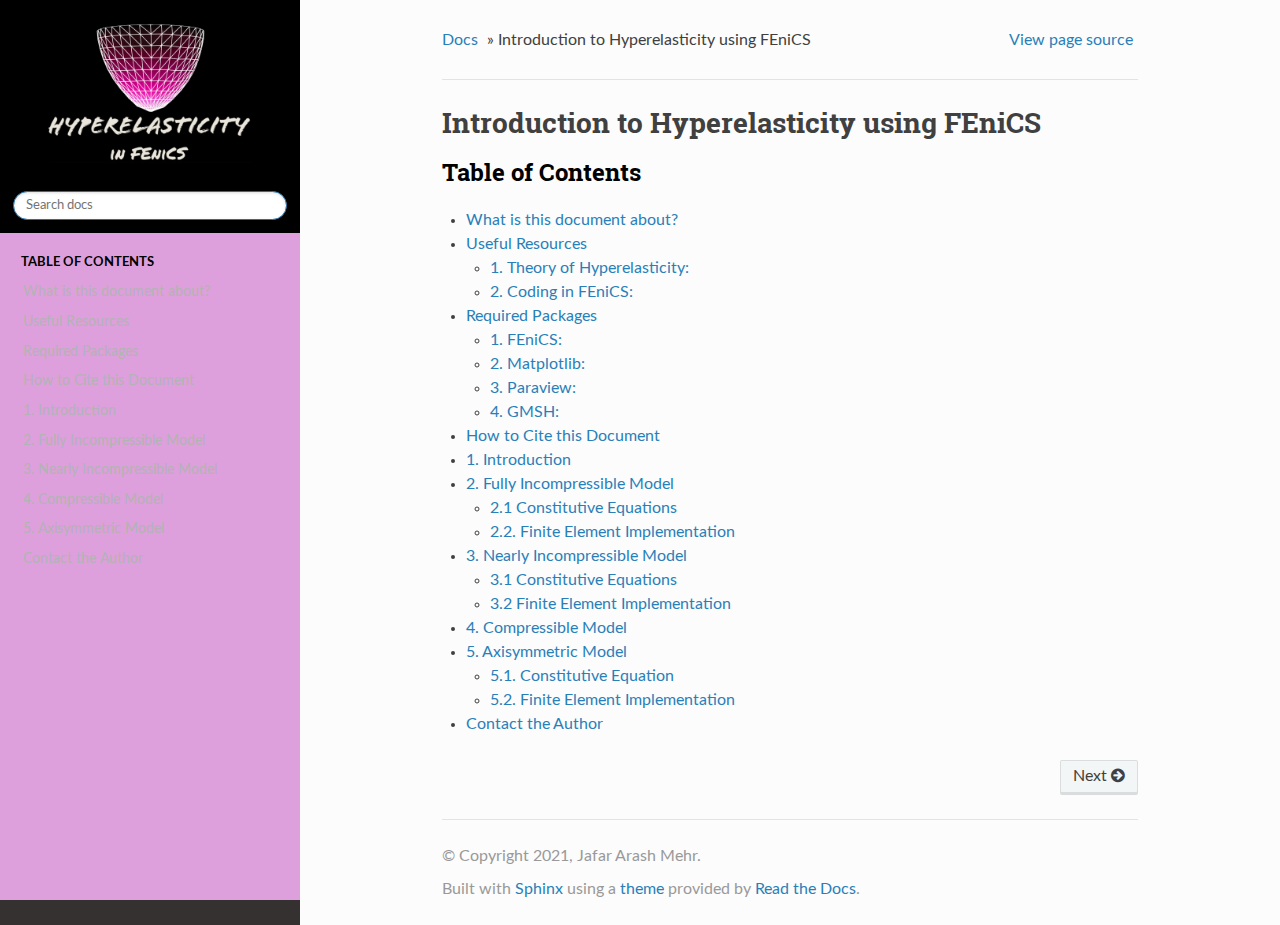
<file: _build/html/index.html>
<!DOCTYPE html>
<!--[if IE 8]><html class="no-js lt-ie9" lang="en" > <![endif]-->
<!--[if gt IE 8]><!--> <html class="no-js" lang="en" > <!--<![endif]-->
<head>
  <meta charset="utf-8">
  
  <meta name="viewport" content="width=device-width, initial-scale=1.0">
  
  <title>Introduction to Hyperelasticity using FEniCS &mdash; Hyperelasticity 2021 documentation</title>
  

  
  

  

  
  
    

  

  
  
    <link rel="stylesheet" href="_static/css/theme.css" type="text/css" />
  

  
    <link rel="stylesheet" href="_static/custom.css" type="text/css" />
  

  
        <link rel="index" title="Index"
              href="genindex.html"/>
        <link rel="search" title="Search" href="search.html"/>
    <link rel="top" title="Hyperelasticity 2021 documentation" href="#"/>
        <link rel="next" title="What is this document about?" href="new/what.html"/> 

  
  <script src="_static/js/modernizr.min.js"></script>

</head>

<body class="wy-body-for-nav" role="document">

  <div class="wy-grid-for-nav">

    
    <nav data-toggle="wy-nav-shift" class="wy-nav-side">
      <div class="wy-side-scroll">
        <div class="wy-side-nav-search">
          

          
            <a href="#">
          

          
            
            <img src="_static/106.png" class="logo" />
          
          </a>

          

          
<div role="search">
  <form id="rtd-search-form" class="wy-form" action="search.html" method="get">
    <input type="text" name="q" placeholder="Search docs" />
    <input type="hidden" name="check_keywords" value="yes" />
    <input type="hidden" name="area" value="default" />
  </form>
</div>

          
        </div>

        <div class="wy-menu wy-menu-vertical" data-spy="affix" role="navigation" aria-label="main navigation">
          
            
            
                <p class="caption"><span class="caption-text">Table of Contents</span></p>
<ul>
<li class="toctree-l1"><a class="reference internal" href="new/what.html">What is this document about?</a></li>
<li class="toctree-l1"><a class="reference internal" href="new/resource.html">Useful Resources</a></li>
<li class="toctree-l1"><a class="reference internal" href="new/package.html">Required Packages</a></li>
<li class="toctree-l1"><a class="reference internal" href="new/cite.html">How to Cite this Document</a></li>
<li class="toctree-l1"><a class="reference internal" href="new/intro.html">1. Introduction</a></li>
<li class="toctree-l1"><a class="reference internal" href="new/fully.html">2. Fully Incompressible Model</a></li>
<li class="toctree-l1"><a class="reference internal" href="new/nearly.html">3. Nearly Incompressible Model</a></li>
<li class="toctree-l1"><a class="reference internal" href="new/compressible.html">4. Compressible Model</a></li>
<li class="toctree-l1"><a class="reference internal" href="new/axi.html">5. Axisymmetric Model</a></li>
<li class="toctree-l1"><a class="reference internal" href="new/contact.html">Contact the Author</a></li>
</ul>

            
          
        </div>
      </div>
    </nav>

    <section data-toggle="wy-nav-shift" class="wy-nav-content-wrap">

      
      <nav class="wy-nav-top" role="navigation" aria-label="top navigation">
        <i data-toggle="wy-nav-top" class="fa fa-bars"></i>
        <a href="#">Hyperelasticity</a>
      </nav>


      
      <div class="wy-nav-content">
        <div class="rst-content">
          

 



<div role="navigation" aria-label="breadcrumbs navigation">
  <ul class="wy-breadcrumbs">
    <li><a href="#">Docs</a> &raquo;</li>
      
    <li>Introduction to Hyperelasticity using FEniCS</li>
      <li class="wy-breadcrumbs-aside">
        
          
            <a href="_sources/index.rst.txt" rel="nofollow"> View page source</a>
          
        
      </li>
  </ul>
  <hr/>
</div>
          <div role="main" class="document" itemscope="itemscope" itemtype="http://schema.org/Article">
           <div itemprop="articleBody">
            
  <div class="section" id="introduction-to-hyperelasticity-using-fenics">
<h1>Introduction to Hyperelasticity using FEniCS<a class="headerlink" href="#introduction-to-hyperelasticity-using-fenics" title="Permalink to this headline">¶</a></h1>
<div class="toctree-wrapper compound">
<p class="caption"><span class="caption-text">Table of Contents</span></p>
<ul>
<li class="toctree-l1"><a class="reference internal" href="new/what.html">What is this document about?</a></li>
<li class="toctree-l1"><a class="reference internal" href="new/resource.html">Useful Resources</a><ul>
<li class="toctree-l2"><a class="reference internal" href="new/resource.html#theory-of-hyperelasticity">1. Theory of Hyperelasticity:</a></li>
<li class="toctree-l2"><a class="reference internal" href="new/resource.html#coding-in-fenics">2. Coding in FEniCS:</a></li>
</ul>
</li>
<li class="toctree-l1"><a class="reference internal" href="new/package.html">Required Packages</a><ul>
<li class="toctree-l2"><a class="reference internal" href="new/package.html#fenics">1. FEniCS:</a></li>
<li class="toctree-l2"><a class="reference internal" href="new/package.html#matplotlib">2. Matplotlib:</a></li>
<li class="toctree-l2"><a class="reference internal" href="new/package.html#paraview">3. Paraview:</a></li>
<li class="toctree-l2"><a class="reference internal" href="new/package.html#gmsh">4. GMSH:</a></li>
</ul>
</li>
<li class="toctree-l1"><a class="reference internal" href="new/cite.html">How to Cite this Document</a></li>
<li class="toctree-l1"><a class="reference internal" href="new/intro.html">1. Introduction</a></li>
<li class="toctree-l1"><a class="reference internal" href="new/fully.html">2. Fully Incompressible Model</a><ul>
<li class="toctree-l2"><a class="reference internal" href="new/fully.html#constitutive-equations">2.1 Constitutive Equations</a></li>
<li class="toctree-l2"><a class="reference internal" href="new/fully.html#finite-element-implementation">2.2. Finite Element Implementation</a></li>
</ul>
</li>
<li class="toctree-l1"><a class="reference internal" href="new/nearly.html">3. Nearly Incompressible Model</a><ul>
<li class="toctree-l2"><a class="reference internal" href="new/nearly.html#constitutive-equations">3.1 Constitutive Equations</a></li>
<li class="toctree-l2"><a class="reference internal" href="new/nearly.html#finite-element-implementation">3.2 Finite Element Implementation</a></li>
</ul>
</li>
<li class="toctree-l1"><a class="reference internal" href="new/compressible.html">4. Compressible Model</a></li>
<li class="toctree-l1"><a class="reference internal" href="new/axi.html">5. Axisymmetric Model</a><ul>
<li class="toctree-l2"><a class="reference internal" href="new/axi.html#constitutive-equation">5.1. Constitutive Equation</a></li>
<li class="toctree-l2"><a class="reference internal" href="new/axi.html#finite-element-implementation">5.2. Finite Element Implementation</a></li>
</ul>
</li>
<li class="toctree-l1"><a class="reference internal" href="new/contact.html">Contact the Author</a></li>
</ul>
</div>
</div>


           </div>
          </div>
          <footer>
  
    <div class="rst-footer-buttons" role="navigation" aria-label="footer navigation">
      
        <a href="new/what.html" class="btn btn-neutral float-right" title="What is this document about?" accesskey="n">Next <span class="fa fa-arrow-circle-right"></span></a>
      
      
    </div>
  

  <hr/>

  <div role="contentinfo">
    <p>
        &copy; Copyright 2021, Jafar Arash Mehr.

    </p>
  </div>
  Built with <a href="http://sphinx-doc.org/">Sphinx</a> using a <a href="https://github.com/snide/sphinx_rtd_theme">theme</a> provided by <a href="https://readthedocs.org">Read the Docs</a>. 

</footer>

        </div>
      </div>

    </section>

  </div>
  


  

    <script type="text/javascript">
        var DOCUMENTATION_OPTIONS = {
            URL_ROOT:'./',
            VERSION:'2021',
            COLLAPSE_INDEX:false,
            FILE_SUFFIX:'.html',
            HAS_SOURCE:  true
        };
    </script>
      <script type="text/javascript" src="_static/jquery.js"></script>
      <script type="text/javascript" src="_static/underscore.js"></script>
      <script type="text/javascript" src="_static/doctools.js"></script>

  

  
  
    <script type="text/javascript" src="_static/js/theme.js"></script>
  

  
  
  <script type="text/javascript">
      jQuery(function () {
          SphinxRtdTheme.StickyNav.enable();
      });
  </script>
   

</body>
</html>
</file>
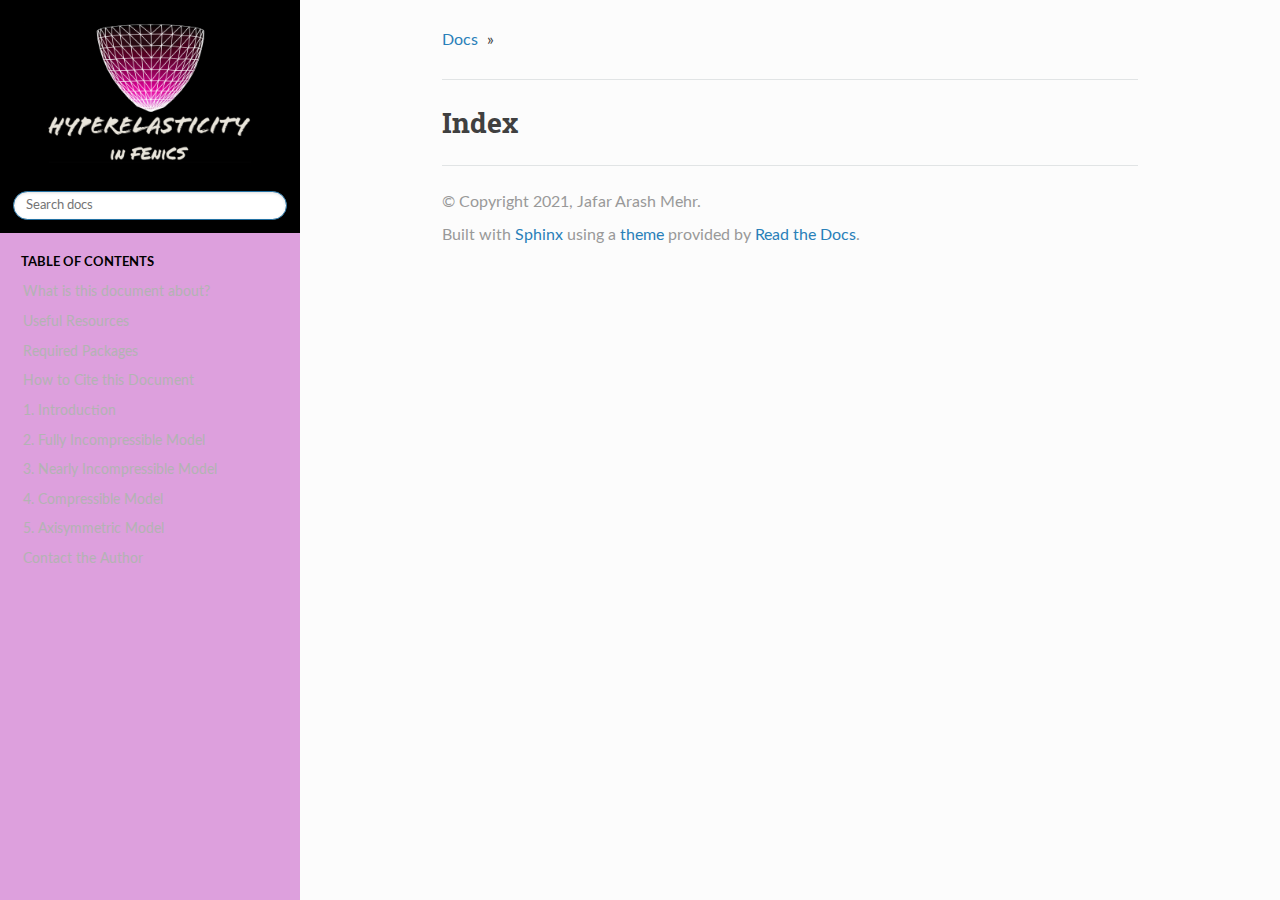
<file: _build/html/genindex.html>
<!DOCTYPE html>
<!--[if IE 8]><html class="no-js lt-ie9" lang="en" > <![endif]-->
<!--[if gt IE 8]><!--> <html class="no-js" lang="en" > <!--<![endif]-->
<head>
  <meta charset="utf-8">
  
  <meta name="viewport" content="width=device-width, initial-scale=1.0">
  
  <title>Index &mdash; Hyperelasticity 2021 documentation</title>
  

  
  

  

  
  
    

  

  
  
    <link rel="stylesheet" href="_static/css/theme.css" type="text/css" />
  

  
    <link rel="stylesheet" href="_static/custom.css" type="text/css" />
  

  
        <link rel="index" title="Index"
              href="#"/>
        <link rel="search" title="Search" href="search.html"/>
    <link rel="top" title="Hyperelasticity 2021 documentation" href="index.html"/> 

  
  <script src="_static/js/modernizr.min.js"></script>

</head>

<body class="wy-body-for-nav" role="document">

  <div class="wy-grid-for-nav">

    
    <nav data-toggle="wy-nav-shift" class="wy-nav-side">
      <div class="wy-side-scroll">
        <div class="wy-side-nav-search">
          

          
            <a href="index.html">
          

          
            
            <img src="_static/106.png" class="logo" />
          
          </a>

          

          
<div role="search">
  <form id="rtd-search-form" class="wy-form" action="search.html" method="get">
    <input type="text" name="q" placeholder="Search docs" />
    <input type="hidden" name="check_keywords" value="yes" />
    <input type="hidden" name="area" value="default" />
  </form>
</div>

          
        </div>

        <div class="wy-menu wy-menu-vertical" data-spy="affix" role="navigation" aria-label="main navigation">
          
            
            
                <p class="caption"><span class="caption-text">Table of Contents</span></p>
<ul>
<li class="toctree-l1"><a class="reference internal" href="new/what.html">What is this document about?</a></li>
<li class="toctree-l1"><a class="reference internal" href="new/resource.html">Useful Resources</a></li>
<li class="toctree-l1"><a class="reference internal" href="new/package.html">Required Packages</a></li>
<li class="toctree-l1"><a class="reference internal" href="new/cite.html">How to Cite this Document</a></li>
<li class="toctree-l1"><a class="reference internal" href="new/intro.html">1. Introduction</a></li>
<li class="toctree-l1"><a class="reference internal" href="new/fully.html">2. Fully Incompressible Model</a></li>
<li class="toctree-l1"><a class="reference internal" href="new/nearly.html">3. Nearly Incompressible Model</a></li>
<li class="toctree-l1"><a class="reference internal" href="new/compressible.html">4. Compressible Model</a></li>
<li class="toctree-l1"><a class="reference internal" href="new/axi.html">5. Axisymmetric Model</a></li>
<li class="toctree-l1"><a class="reference internal" href="new/contact.html">Contact the Author</a></li>
</ul>

            
          
        </div>
      </div>
    </nav>

    <section data-toggle="wy-nav-shift" class="wy-nav-content-wrap">

      
      <nav class="wy-nav-top" role="navigation" aria-label="top navigation">
        <i data-toggle="wy-nav-top" class="fa fa-bars"></i>
        <a href="index.html">Hyperelasticity</a>
      </nav>


      
      <div class="wy-nav-content">
        <div class="rst-content">
          





<div role="navigation" aria-label="breadcrumbs navigation">
  <ul class="wy-breadcrumbs">
    <li><a href="index.html">Docs</a> &raquo;</li>
      
    <li></li>
      <li class="wy-breadcrumbs-aside">
        
          
        
      </li>
  </ul>
  <hr/>
</div>
          <div role="main" class="document" itemscope="itemscope" itemtype="http://schema.org/Article">
           <div itemprop="articleBody">
            

<h1 id="index">Index</h1>

<div class="genindex-jumpbox">
 
</div>


           </div>
          </div>
          <footer>
  

  <hr/>

  <div role="contentinfo">
    <p>
        &copy; Copyright 2021, Jafar Arash Mehr.

    </p>
  </div>
  Built with <a href="http://sphinx-doc.org/">Sphinx</a> using a <a href="https://github.com/snide/sphinx_rtd_theme">theme</a> provided by <a href="https://readthedocs.org">Read the Docs</a>. 

</footer>

        </div>
      </div>

    </section>

  </div>
  


  

    <script type="text/javascript">
        var DOCUMENTATION_OPTIONS = {
            URL_ROOT:'./',
            VERSION:'2021',
            COLLAPSE_INDEX:false,
            FILE_SUFFIX:'.html',
            HAS_SOURCE:  true
        };
    </script>
      <script type="text/javascript" src="_static/jquery.js"></script>
      <script type="text/javascript" src="_static/underscore.js"></script>
      <script type="text/javascript" src="_static/doctools.js"></script>

  

  
  
    <script type="text/javascript" src="_static/js/theme.js"></script>
  

  
  
  <script type="text/javascript">
      jQuery(function () {
          SphinxRtdTheme.StickyNav.enable();
      });
  </script>
   

</body>
</html>
</file>
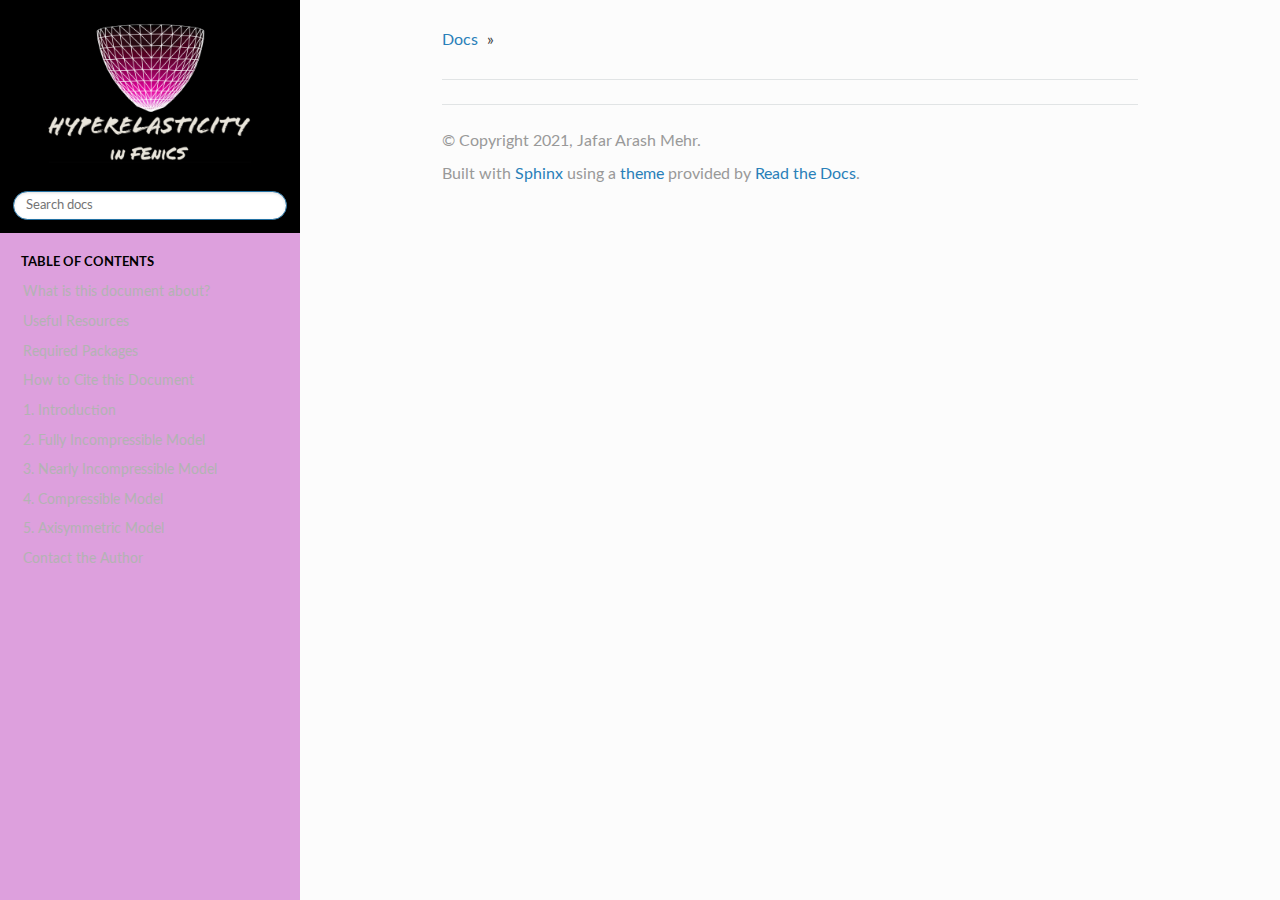
<file: _build/html/search.html>
<!DOCTYPE html>
<!--[if IE 8]><html class="no-js lt-ie9" lang="en" > <![endif]-->
<!--[if gt IE 8]><!--> <html class="no-js" lang="en" > <!--<![endif]-->
<head>
  <meta charset="utf-8">
  
  <meta name="viewport" content="width=device-width, initial-scale=1.0">
  
  <title>Search &mdash; Hyperelasticity 2021 documentation</title>
  

  
  

  

  
  
    

  

  
  
    <link rel="stylesheet" href="_static/css/theme.css" type="text/css" />
  

  
    <link rel="stylesheet" href="_static/custom.css" type="text/css" />
  

  
        <link rel="index" title="Index"
              href="genindex.html"/>
        <link rel="search" title="Search" href="#"/>
    <link rel="top" title="Hyperelasticity 2021 documentation" href="index.html"/> 

  
  <script src="_static/js/modernizr.min.js"></script>

</head>

<body class="wy-body-for-nav" role="document">

  <div class="wy-grid-for-nav">

    
    <nav data-toggle="wy-nav-shift" class="wy-nav-side">
      <div class="wy-side-scroll">
        <div class="wy-side-nav-search">
          

          
            <a href="index.html">
          

          
            
            <img src="_static/106.png" class="logo" />
          
          </a>

          

          
<div role="search">
  <form id="rtd-search-form" class="wy-form" action="#" method="get">
    <input type="text" name="q" placeholder="Search docs" />
    <input type="hidden" name="check_keywords" value="yes" />
    <input type="hidden" name="area" value="default" />
  </form>
</div>

          
        </div>

        <div class="wy-menu wy-menu-vertical" data-spy="affix" role="navigation" aria-label="main navigation">
          
            
            
                <p class="caption"><span class="caption-text">Table of Contents</span></p>
<ul>
<li class="toctree-l1"><a class="reference internal" href="new/what.html">What is this document about?</a></li>
<li class="toctree-l1"><a class="reference internal" href="new/resource.html">Useful Resources</a></li>
<li class="toctree-l1"><a class="reference internal" href="new/package.html">Required Packages</a></li>
<li class="toctree-l1"><a class="reference internal" href="new/cite.html">How to Cite this Document</a></li>
<li class="toctree-l1"><a class="reference internal" href="new/intro.html">1. Introduction</a></li>
<li class="toctree-l1"><a class="reference internal" href="new/fully.html">2. Fully Incompressible Model</a></li>
<li class="toctree-l1"><a class="reference internal" href="new/nearly.html">3. Nearly Incompressible Model</a></li>
<li class="toctree-l1"><a class="reference internal" href="new/compressible.html">4. Compressible Model</a></li>
<li class="toctree-l1"><a class="reference internal" href="new/axi.html">5. Axisymmetric Model</a></li>
<li class="toctree-l1"><a class="reference internal" href="new/contact.html">Contact the Author</a></li>
</ul>

            
          
        </div>
      </div>
    </nav>

    <section data-toggle="wy-nav-shift" class="wy-nav-content-wrap">

      
      <nav class="wy-nav-top" role="navigation" aria-label="top navigation">
        <i data-toggle="wy-nav-top" class="fa fa-bars"></i>
        <a href="index.html">Hyperelasticity</a>
      </nav>


      
      <div class="wy-nav-content">
        <div class="rst-content">
          





<div role="navigation" aria-label="breadcrumbs navigation">
  <ul class="wy-breadcrumbs">
    <li><a href="index.html">Docs</a> &raquo;</li>
      
    <li></li>
      <li class="wy-breadcrumbs-aside">
        
      </li>
  </ul>
  <hr/>
</div>
          <div role="main" class="document" itemscope="itemscope" itemtype="http://schema.org/Article">
           <div itemprop="articleBody">
            
  <noscript>
  <div id="fallback" class="admonition warning">
    <p class="last">
      Please activate JavaScript to enable the search
      functionality.
    </p>
  </div>
  </noscript>

  
  <div id="search-results">
  
  </div>

           </div>
          </div>
          <footer>
  

  <hr/>

  <div role="contentinfo">
    <p>
        &copy; Copyright 2021, Jafar Arash Mehr.

    </p>
  </div>
  Built with <a href="http://sphinx-doc.org/">Sphinx</a> using a <a href="https://github.com/snide/sphinx_rtd_theme">theme</a> provided by <a href="https://readthedocs.org">Read the Docs</a>. 

</footer>

        </div>
      </div>

    </section>

  </div>
  


  

    <script type="text/javascript">
        var DOCUMENTATION_OPTIONS = {
            URL_ROOT:'./',
            VERSION:'2021',
            COLLAPSE_INDEX:false,
            FILE_SUFFIX:'.html',
            HAS_SOURCE:  true
        };
    </script>
      <script type="text/javascript" src="_static/jquery.js"></script>
      <script type="text/javascript" src="_static/underscore.js"></script>
      <script type="text/javascript" src="_static/doctools.js"></script>
      <script type="text/javascript" src="_static/searchtools.js"></script>

  

  
  
    <script type="text/javascript" src="_static/js/theme.js"></script>
  

  
  
  <script type="text/javascript">
      jQuery(function () {
          SphinxRtdTheme.StickyNav.enable();
      });
  </script>
  
  <script type="text/javascript">
    jQuery(function() { Search.loadIndex("searchindex.js"); });
  </script>
  
  <script type="text/javascript" id="searchindexloader"></script>
   


</body>
</html>
</file>
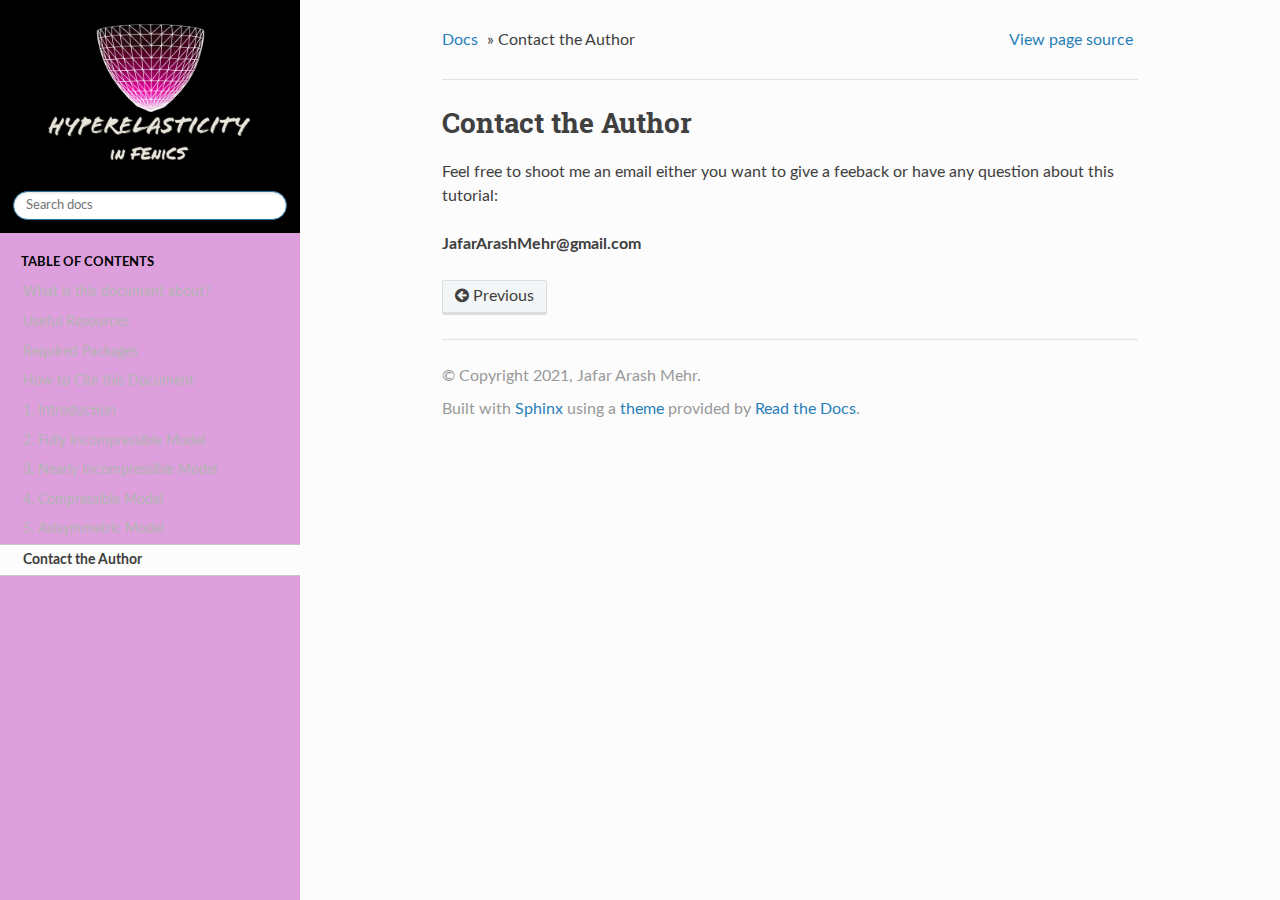
<file: _build/html/new/contact.html>
<!DOCTYPE html>
<!--[if IE 8]><html class="no-js lt-ie9" lang="en" > <![endif]-->
<!--[if gt IE 8]><!--> <html class="no-js" lang="en" > <!--<![endif]-->
<head>
  <meta charset="utf-8">
  
  <meta name="viewport" content="width=device-width, initial-scale=1.0">
  
  <title>Contact the Author &mdash; Hyperelasticity 2021 documentation</title>
  

  
  

  

  
  
    

  

  
  
    <link rel="stylesheet" href="../_static/css/theme.css" type="text/css" />
  

  
    <link rel="stylesheet" href="../_static/custom.css" type="text/css" />
  

  
        <link rel="index" title="Index"
              href="../genindex.html"/>
        <link rel="search" title="Search" href="../search.html"/>
    <link rel="top" title="Hyperelasticity 2021 documentation" href="../index.html"/>
        <link rel="prev" title="5. Axisymmetric Model" href="axi.html"/> 

  
  <script src="../_static/js/modernizr.min.js"></script>

</head>

<body class="wy-body-for-nav" role="document">

  <div class="wy-grid-for-nav">

    
    <nav data-toggle="wy-nav-shift" class="wy-nav-side">
      <div class="wy-side-scroll">
        <div class="wy-side-nav-search">
          

          
            <a href="../index.html">
          

          
            
            <img src="../_static/106.png" class="logo" />
          
          </a>

          

          
<div role="search">
  <form id="rtd-search-form" class="wy-form" action="../search.html" method="get">
    <input type="text" name="q" placeholder="Search docs" />
    <input type="hidden" name="check_keywords" value="yes" />
    <input type="hidden" name="area" value="default" />
  </form>
</div>

          
        </div>

        <div class="wy-menu wy-menu-vertical" data-spy="affix" role="navigation" aria-label="main navigation">
          
            
            
                <p class="caption"><span class="caption-text">Table of Contents</span></p>
<ul class="current">
<li class="toctree-l1"><a class="reference internal" href="what.html">What is this document about?</a></li>
<li class="toctree-l1"><a class="reference internal" href="resource.html">Useful Resources</a></li>
<li class="toctree-l1"><a class="reference internal" href="package.html">Required Packages</a></li>
<li class="toctree-l1"><a class="reference internal" href="cite.html">How to Cite this Document</a></li>
<li class="toctree-l1"><a class="reference internal" href="intro.html">1. Introduction</a></li>
<li class="toctree-l1"><a class="reference internal" href="fully.html">2. Fully Incompressible Model</a></li>
<li class="toctree-l1"><a class="reference internal" href="nearly.html">3. Nearly Incompressible Model</a></li>
<li class="toctree-l1"><a class="reference internal" href="compressible.html">4. Compressible Model</a></li>
<li class="toctree-l1"><a class="reference internal" href="axi.html">5. Axisymmetric Model</a></li>
<li class="toctree-l1 current"><a class="current reference internal" href="#">Contact the Author</a></li>
</ul>

            
          
        </div>
      </div>
    </nav>

    <section data-toggle="wy-nav-shift" class="wy-nav-content-wrap">

      
      <nav class="wy-nav-top" role="navigation" aria-label="top navigation">
        <i data-toggle="wy-nav-top" class="fa fa-bars"></i>
        <a href="../index.html">Hyperelasticity</a>
      </nav>


      
      <div class="wy-nav-content">
        <div class="rst-content">
          

 



<div role="navigation" aria-label="breadcrumbs navigation">
  <ul class="wy-breadcrumbs">
    <li><a href="../index.html">Docs</a> &raquo;</li>
      
    <li>Contact the Author</li>
      <li class="wy-breadcrumbs-aside">
        
          
            <a href="../_sources/new/contact.rst.txt" rel="nofollow"> View page source</a>
          
        
      </li>
  </ul>
  <hr/>
</div>
          <div role="main" class="document" itemscope="itemscope" itemtype="http://schema.org/Article">
           <div itemprop="articleBody">
            
  <div class="section" id="contact-the-author">
<h1>Contact the Author<a class="headerlink" href="#contact-the-author" title="Permalink to this headline">¶</a></h1>
<p>Feel free to shoot me an email either you want to give a feeback or have any question about this tutorial:</p>
<p><strong>JafarArashMehr&#64;gmail.com</strong></p>
</div>


           </div>
          </div>
          <footer>
  
    <div class="rst-footer-buttons" role="navigation" aria-label="footer navigation">
      
      
        <a href="axi.html" class="btn btn-neutral" title="5. Axisymmetric Model" accesskey="p"><span class="fa fa-arrow-circle-left"></span> Previous</a>
      
    </div>
  

  <hr/>

  <div role="contentinfo">
    <p>
        &copy; Copyright 2021, Jafar Arash Mehr.

    </p>
  </div>
  Built with <a href="http://sphinx-doc.org/">Sphinx</a> using a <a href="https://github.com/snide/sphinx_rtd_theme">theme</a> provided by <a href="https://readthedocs.org">Read the Docs</a>. 

</footer>

        </div>
      </div>

    </section>

  </div>
  


  

    <script type="text/javascript">
        var DOCUMENTATION_OPTIONS = {
            URL_ROOT:'../',
            VERSION:'2021',
            COLLAPSE_INDEX:false,
            FILE_SUFFIX:'.html',
            HAS_SOURCE:  true
        };
    </script>
      <script type="text/javascript" src="../_static/jquery.js"></script>
      <script type="text/javascript" src="../_static/underscore.js"></script>
      <script type="text/javascript" src="../_static/doctools.js"></script>

  

  
  
    <script type="text/javascript" src="../_static/js/theme.js"></script>
  

  
  
  <script type="text/javascript">
      jQuery(function () {
          SphinxRtdTheme.StickyNav.enable();
      });
  </script>
   

</body>
</html>
</file>
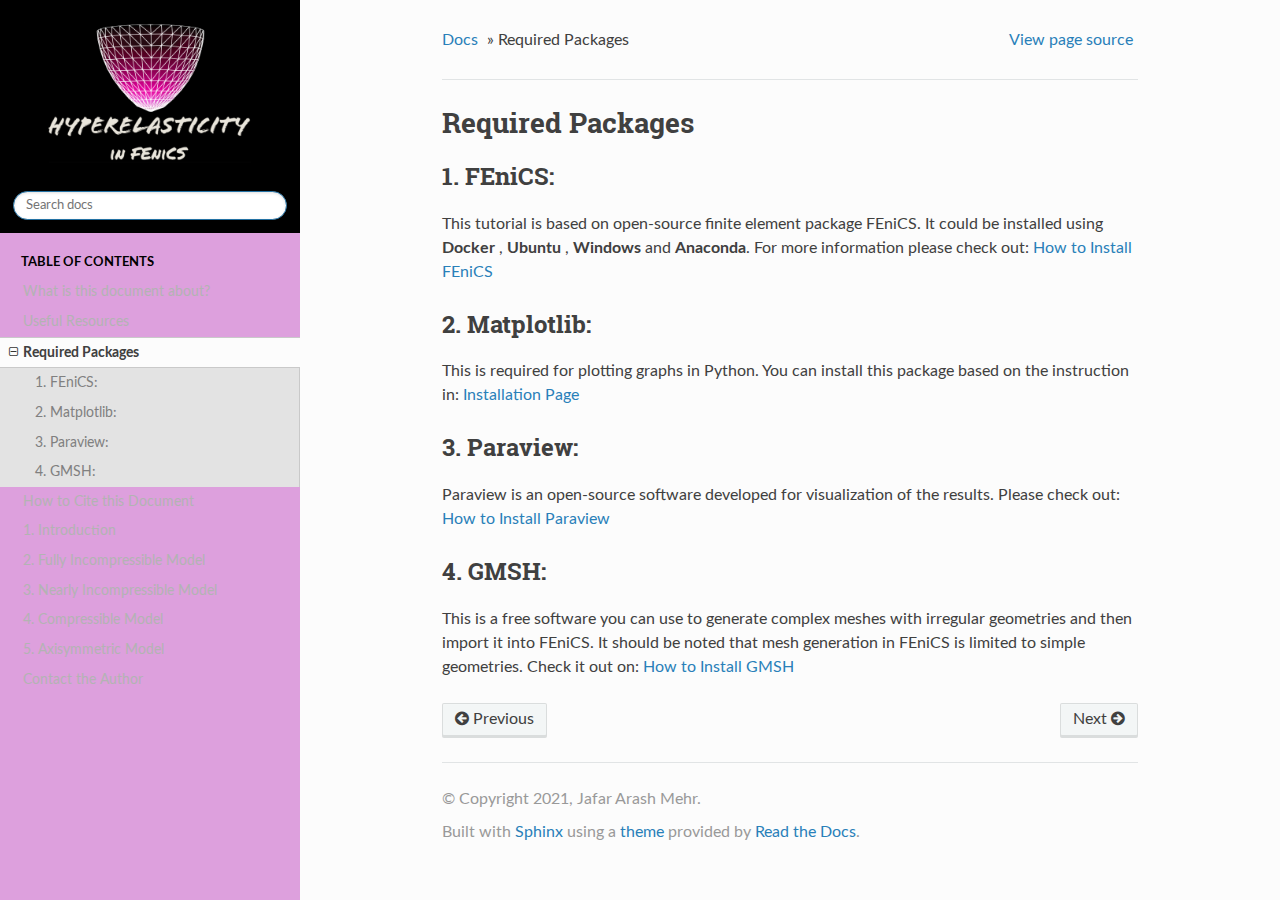
<file: _build/html/new/package.html>
<!DOCTYPE html>
<!--[if IE 8]><html class="no-js lt-ie9" lang="en" > <![endif]-->
<!--[if gt IE 8]><!--> <html class="no-js" lang="en" > <!--<![endif]-->
<head>
  <meta charset="utf-8">
  
  <meta name="viewport" content="width=device-width, initial-scale=1.0">
  
  <title>Required Packages &mdash; Hyperelasticity 2021 documentation</title>
  

  
  

  

  
  
    

  

  
  
    <link rel="stylesheet" href="../_static/css/theme.css" type="text/css" />
  

  
    <link rel="stylesheet" href="../_static/custom.css" type="text/css" />
  

  
        <link rel="index" title="Index"
              href="../genindex.html"/>
        <link rel="search" title="Search" href="../search.html"/>
    <link rel="top" title="Hyperelasticity 2021 documentation" href="../index.html"/>
        <link rel="next" title="How to Cite this Document" href="cite.html"/>
        <link rel="prev" title="Useful Resources" href="resource.html"/> 

  
  <script src="../_static/js/modernizr.min.js"></script>

</head>

<body class="wy-body-for-nav" role="document">

  <div class="wy-grid-for-nav">

    
    <nav data-toggle="wy-nav-shift" class="wy-nav-side">
      <div class="wy-side-scroll">
        <div class="wy-side-nav-search">
          

          
            <a href="../index.html">
          

          
            
            <img src="../_static/106.png" class="logo" />
          
          </a>

          

          
<div role="search">
  <form id="rtd-search-form" class="wy-form" action="../search.html" method="get">
    <input type="text" name="q" placeholder="Search docs" />
    <input type="hidden" name="check_keywords" value="yes" />
    <input type="hidden" name="area" value="default" />
  </form>
</div>

          
        </div>

        <div class="wy-menu wy-menu-vertical" data-spy="affix" role="navigation" aria-label="main navigation">
          
            
            
                <p class="caption"><span class="caption-text">Table of Contents</span></p>
<ul class="current">
<li class="toctree-l1"><a class="reference internal" href="what.html">What is this document about?</a></li>
<li class="toctree-l1"><a class="reference internal" href="resource.html">Useful Resources</a></li>
<li class="toctree-l1 current"><a class="current reference internal" href="#">Required Packages</a><ul>
<li class="toctree-l2"><a class="reference internal" href="#fenics">1. FEniCS:</a></li>
<li class="toctree-l2"><a class="reference internal" href="#matplotlib">2. Matplotlib:</a></li>
<li class="toctree-l2"><a class="reference internal" href="#paraview">3. Paraview:</a></li>
<li class="toctree-l2"><a class="reference internal" href="#gmsh">4. GMSH:</a></li>
</ul>
</li>
<li class="toctree-l1"><a class="reference internal" href="cite.html">How to Cite this Document</a></li>
<li class="toctree-l1"><a class="reference internal" href="intro.html">1. Introduction</a></li>
<li class="toctree-l1"><a class="reference internal" href="fully.html">2. Fully Incompressible Model</a></li>
<li class="toctree-l1"><a class="reference internal" href="nearly.html">3. Nearly Incompressible Model</a></li>
<li class="toctree-l1"><a class="reference internal" href="compressible.html">4. Compressible Model</a></li>
<li class="toctree-l1"><a class="reference internal" href="axi.html">5. Axisymmetric Model</a></li>
<li class="toctree-l1"><a class="reference internal" href="contact.html">Contact the Author</a></li>
</ul>

            
          
        </div>
      </div>
    </nav>

    <section data-toggle="wy-nav-shift" class="wy-nav-content-wrap">

      
      <nav class="wy-nav-top" role="navigation" aria-label="top navigation">
        <i data-toggle="wy-nav-top" class="fa fa-bars"></i>
        <a href="../index.html">Hyperelasticity</a>
      </nav>


      
      <div class="wy-nav-content">
        <div class="rst-content">
          

 



<div role="navigation" aria-label="breadcrumbs navigation">
  <ul class="wy-breadcrumbs">
    <li><a href="../index.html">Docs</a> &raquo;</li>
      
    <li>Required Packages</li>
      <li class="wy-breadcrumbs-aside">
        
          
            <a href="../_sources/new/package.rst.txt" rel="nofollow"> View page source</a>
          
        
      </li>
  </ul>
  <hr/>
</div>
          <div role="main" class="document" itemscope="itemscope" itemtype="http://schema.org/Article">
           <div itemprop="articleBody">
            
  <div class="section" id="required-packages">
<h1>Required Packages<a class="headerlink" href="#required-packages" title="Permalink to this headline">¶</a></h1>
<div class="section" id="fenics">
<h2>1. FEniCS:<a class="headerlink" href="#fenics" title="Permalink to this headline">¶</a></h2>
<p>This tutorial is based on open-source finite element package FEniCS. It could be installed using <strong>Docker</strong> , <strong>Ubuntu</strong> , <strong>Windows</strong> and <strong>Anaconda</strong>. For more information please check out: <a class="reference external" href="https://fenicsproject.org/download/">How to Install FEniCS</a></p>
</div>
<div class="section" id="matplotlib">
<h2>2. Matplotlib:<a class="headerlink" href="#matplotlib" title="Permalink to this headline">¶</a></h2>
<p>This is required for plotting graphs in Python. You can install this package based on the instruction in: <a class="reference external" href="https://matplotlib.org/stable/users/installing.html">Installation Page</a></p>
</div>
<div class="section" id="paraview">
<h2>3. Paraview:<a class="headerlink" href="#paraview" title="Permalink to this headline">¶</a></h2>
<p>Paraview is an open-source software developed for visualization of the results. Please check out: <a class="reference external" href="https://www.paraview.org/download/">How to Install Paraview</a></p>
</div>
<div class="section" id="gmsh">
<h2>4. GMSH:<a class="headerlink" href="#gmsh" title="Permalink to this headline">¶</a></h2>
<p>This is a free software you can use to generate complex meshes with irregular geometries and then import it into FEniCS. It should be noted that mesh generation in FEniCS is limited to simple geometries. Check it out on: <a class="reference external" href="https://gmsh.info/#Download">How to Install GMSH</a></p>
</div>
</div>


           </div>
          </div>
          <footer>
  
    <div class="rst-footer-buttons" role="navigation" aria-label="footer navigation">
      
        <a href="cite.html" class="btn btn-neutral float-right" title="How to Cite this Document" accesskey="n">Next <span class="fa fa-arrow-circle-right"></span></a>
      
      
        <a href="resource.html" class="btn btn-neutral" title="Useful Resources" accesskey="p"><span class="fa fa-arrow-circle-left"></span> Previous</a>
      
    </div>
  

  <hr/>

  <div role="contentinfo">
    <p>
        &copy; Copyright 2021, Jafar Arash Mehr.

    </p>
  </div>
  Built with <a href="http://sphinx-doc.org/">Sphinx</a> using a <a href="https://github.com/snide/sphinx_rtd_theme">theme</a> provided by <a href="https://readthedocs.org">Read the Docs</a>. 

</footer>

        </div>
      </div>

    </section>

  </div>
  


  

    <script type="text/javascript">
        var DOCUMENTATION_OPTIONS = {
            URL_ROOT:'../',
            VERSION:'2021',
            COLLAPSE_INDEX:false,
            FILE_SUFFIX:'.html',
            HAS_SOURCE:  true
        };
    </script>
      <script type="text/javascript" src="../_static/jquery.js"></script>
      <script type="text/javascript" src="../_static/underscore.js"></script>
      <script type="text/javascript" src="../_static/doctools.js"></script>

  

  
  
    <script type="text/javascript" src="../_static/js/theme.js"></script>
  

  
  
  <script type="text/javascript">
      jQuery(function () {
          SphinxRtdTheme.StickyNav.enable();
      });
  </script>
   

</body>
</html>
</file>
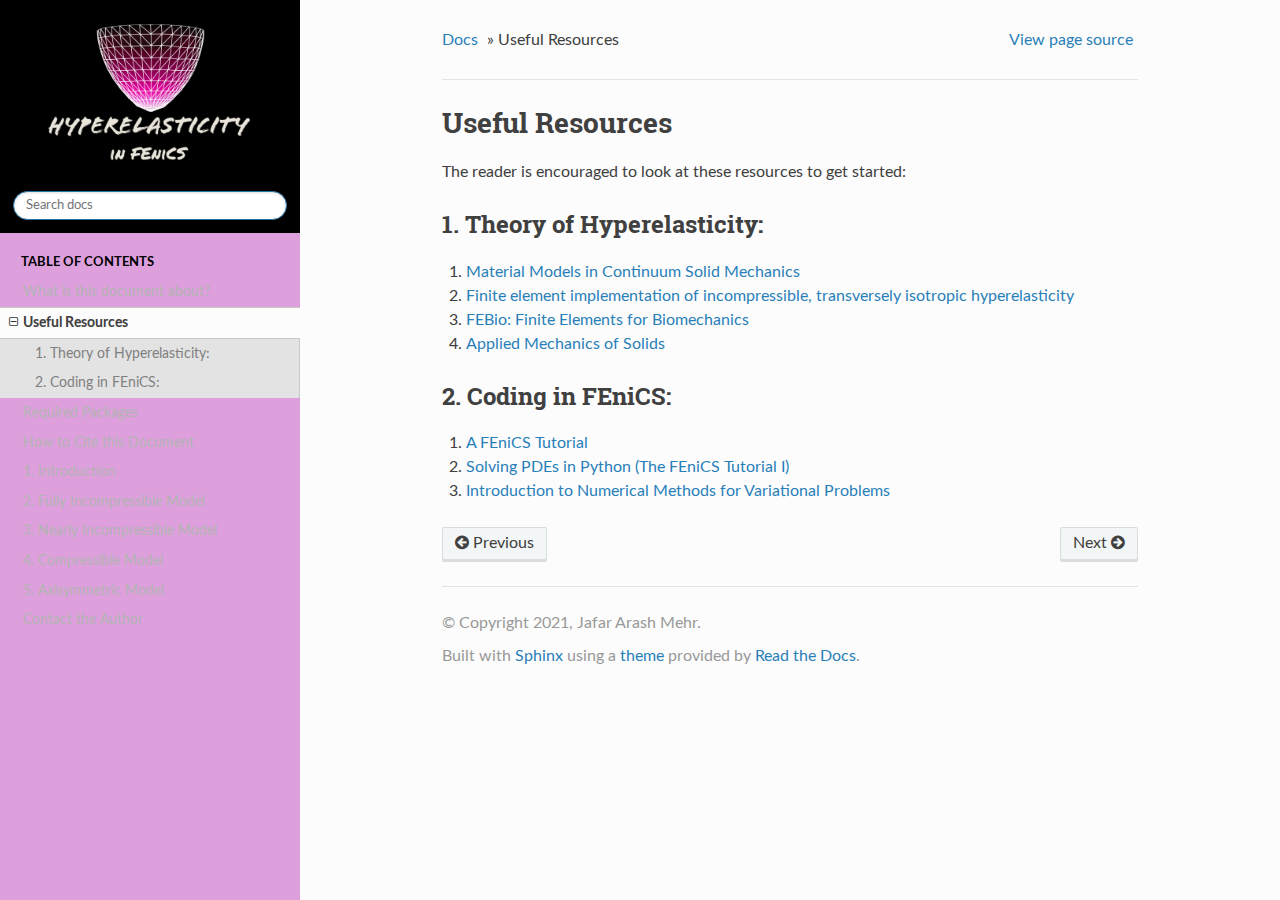
<file: _build/html/new/resource.html>
<!DOCTYPE html>
<!--[if IE 8]><html class="no-js lt-ie9" lang="en" > <![endif]-->
<!--[if gt IE 8]><!--> <html class="no-js" lang="en" > <!--<![endif]-->
<head>
  <meta charset="utf-8">
  
  <meta name="viewport" content="width=device-width, initial-scale=1.0">
  
  <title>Useful Resources &mdash; Hyperelasticity 2021 documentation</title>
  

  
  

  

  
  
    

  

  
  
    <link rel="stylesheet" href="../_static/css/theme.css" type="text/css" />
  

  
    <link rel="stylesheet" href="../_static/custom.css" type="text/css" />
  

  
        <link rel="index" title="Index"
              href="../genindex.html"/>
        <link rel="search" title="Search" href="../search.html"/>
    <link rel="top" title="Hyperelasticity 2021 documentation" href="../index.html"/>
        <link rel="next" title="Required Packages" href="package.html"/>
        <link rel="prev" title="What is this document about?" href="what.html"/> 

  
  <script src="../_static/js/modernizr.min.js"></script>

</head>

<body class="wy-body-for-nav" role="document">

  <div class="wy-grid-for-nav">

    
    <nav data-toggle="wy-nav-shift" class="wy-nav-side">
      <div class="wy-side-scroll">
        <div class="wy-side-nav-search">
          

          
            <a href="../index.html">
          

          
            
            <img src="../_static/106.png" class="logo" />
          
          </a>

          

          
<div role="search">
  <form id="rtd-search-form" class="wy-form" action="../search.html" method="get">
    <input type="text" name="q" placeholder="Search docs" />
    <input type="hidden" name="check_keywords" value="yes" />
    <input type="hidden" name="area" value="default" />
  </form>
</div>

          
        </div>

        <div class="wy-menu wy-menu-vertical" data-spy="affix" role="navigation" aria-label="main navigation">
          
            
            
                <p class="caption"><span class="caption-text">Table of Contents</span></p>
<ul class="current">
<li class="toctree-l1"><a class="reference internal" href="what.html">What is this document about?</a></li>
<li class="toctree-l1 current"><a class="current reference internal" href="#">Useful Resources</a><ul>
<li class="toctree-l2"><a class="reference internal" href="#theory-of-hyperelasticity">1. Theory of Hyperelasticity:</a></li>
<li class="toctree-l2"><a class="reference internal" href="#coding-in-fenics">2. Coding in FEniCS:</a></li>
</ul>
</li>
<li class="toctree-l1"><a class="reference internal" href="package.html">Required Packages</a></li>
<li class="toctree-l1"><a class="reference internal" href="cite.html">How to Cite this Document</a></li>
<li class="toctree-l1"><a class="reference internal" href="intro.html">1. Introduction</a></li>
<li class="toctree-l1"><a class="reference internal" href="fully.html">2. Fully Incompressible Model</a></li>
<li class="toctree-l1"><a class="reference internal" href="nearly.html">3. Nearly Incompressible Model</a></li>
<li class="toctree-l1"><a class="reference internal" href="compressible.html">4. Compressible Model</a></li>
<li class="toctree-l1"><a class="reference internal" href="axi.html">5. Axisymmetric Model</a></li>
<li class="toctree-l1"><a class="reference internal" href="contact.html">Contact the Author</a></li>
</ul>

            
          
        </div>
      </div>
    </nav>

    <section data-toggle="wy-nav-shift" class="wy-nav-content-wrap">

      
      <nav class="wy-nav-top" role="navigation" aria-label="top navigation">
        <i data-toggle="wy-nav-top" class="fa fa-bars"></i>
        <a href="../index.html">Hyperelasticity</a>
      </nav>


      
      <div class="wy-nav-content">
        <div class="rst-content">
          

 



<div role="navigation" aria-label="breadcrumbs navigation">
  <ul class="wy-breadcrumbs">
    <li><a href="../index.html">Docs</a> &raquo;</li>
      
    <li>Useful Resources</li>
      <li class="wy-breadcrumbs-aside">
        
          
            <a href="../_sources/new/resource.rst.txt" rel="nofollow"> View page source</a>
          
        
      </li>
  </ul>
  <hr/>
</div>
          <div role="main" class="document" itemscope="itemscope" itemtype="http://schema.org/Article">
           <div itemprop="articleBody">
            
  <div class="section" id="useful-resources">
<h1>Useful Resources<a class="headerlink" href="#useful-resources" title="Permalink to this headline">¶</a></h1>
<p>The reader is encouraged to look at these resources to get started:</p>
<div class="section" id="theory-of-hyperelasticity">
<h2>1. Theory of Hyperelasticity:<a class="headerlink" href="#theory-of-hyperelasticity" title="Permalink to this headline">¶</a></h2>
<ol class="arabic simple">
<li><a class="reference external" href="http://homepages.engineering.auckland.ac.nz/~pkel015/SolidMechanicsBooks/Part_IV/Chapter_1_Hyperelasticity/PDF/Elasticity_04_Isotropic_Hyperelasticity.pdf">Material Models in Continuum Solid Mechanics</a></li>
<li><a class="reference external" href="https://www.sciencedirect.com/science/article/pii/0045782596010353">Finite element implementation of incompressible, transversely isotropic hyperelasticity</a></li>
<li><a class="reference external" href="https://asmedigitalcollection.asme.org/biomechanical/article/134/1/011005/455684">FEBio: Finite Elements for Biomechanics</a></li>
<li><a class="reference external" href="http://solidmechanics.org/Text/Chapter3_5/Chapter3_5.php">Applied Mechanics of Solids</a></li>
</ol>
</div>
<div class="section" id="coding-in-fenics">
<h2>2. Coding in FEniCS:<a class="headerlink" href="#coding-in-fenics" title="Permalink to this headline">¶</a></h2>
<ol class="arabic simple">
<li><a class="reference external" href="http://hplgit.github.io/INF5620/doc/pub/fenics_tutorial1.1/tu2.html">A FEniCS Tutorial</a></li>
<li><a class="reference external" href="https://www.springer.com/gp/book/9783319524610">Solving PDEs in Python (The FEniCS Tutorial I)</a></li>
<li><a class="reference external" href="https://www.springer.com/gp/book/9783030237875">Introduction to Numerical Methods for Variational Problems</a></li>
</ol>
</div>
</div>


           </div>
          </div>
          <footer>
  
    <div class="rst-footer-buttons" role="navigation" aria-label="footer navigation">
      
        <a href="package.html" class="btn btn-neutral float-right" title="Required Packages" accesskey="n">Next <span class="fa fa-arrow-circle-right"></span></a>
      
      
        <a href="what.html" class="btn btn-neutral" title="What is this document about?" accesskey="p"><span class="fa fa-arrow-circle-left"></span> Previous</a>
      
    </div>
  

  <hr/>

  <div role="contentinfo">
    <p>
        &copy; Copyright 2021, Jafar Arash Mehr.

    </p>
  </div>
  Built with <a href="http://sphinx-doc.org/">Sphinx</a> using a <a href="https://github.com/snide/sphinx_rtd_theme">theme</a> provided by <a href="https://readthedocs.org">Read the Docs</a>. 

</footer>

        </div>
      </div>

    </section>

  </div>
  


  

    <script type="text/javascript">
        var DOCUMENTATION_OPTIONS = {
            URL_ROOT:'../',
            VERSION:'2021',
            COLLAPSE_INDEX:false,
            FILE_SUFFIX:'.html',
            HAS_SOURCE:  true
        };
    </script>
      <script type="text/javascript" src="../_static/jquery.js"></script>
      <script type="text/javascript" src="../_static/underscore.js"></script>
      <script type="text/javascript" src="../_static/doctools.js"></script>

  

  
  
    <script type="text/javascript" src="../_static/js/theme.js"></script>
  

  
  
  <script type="text/javascript">
      jQuery(function () {
          SphinxRtdTheme.StickyNav.enable();
      });
  </script>
   

</body>
</html>
</file>
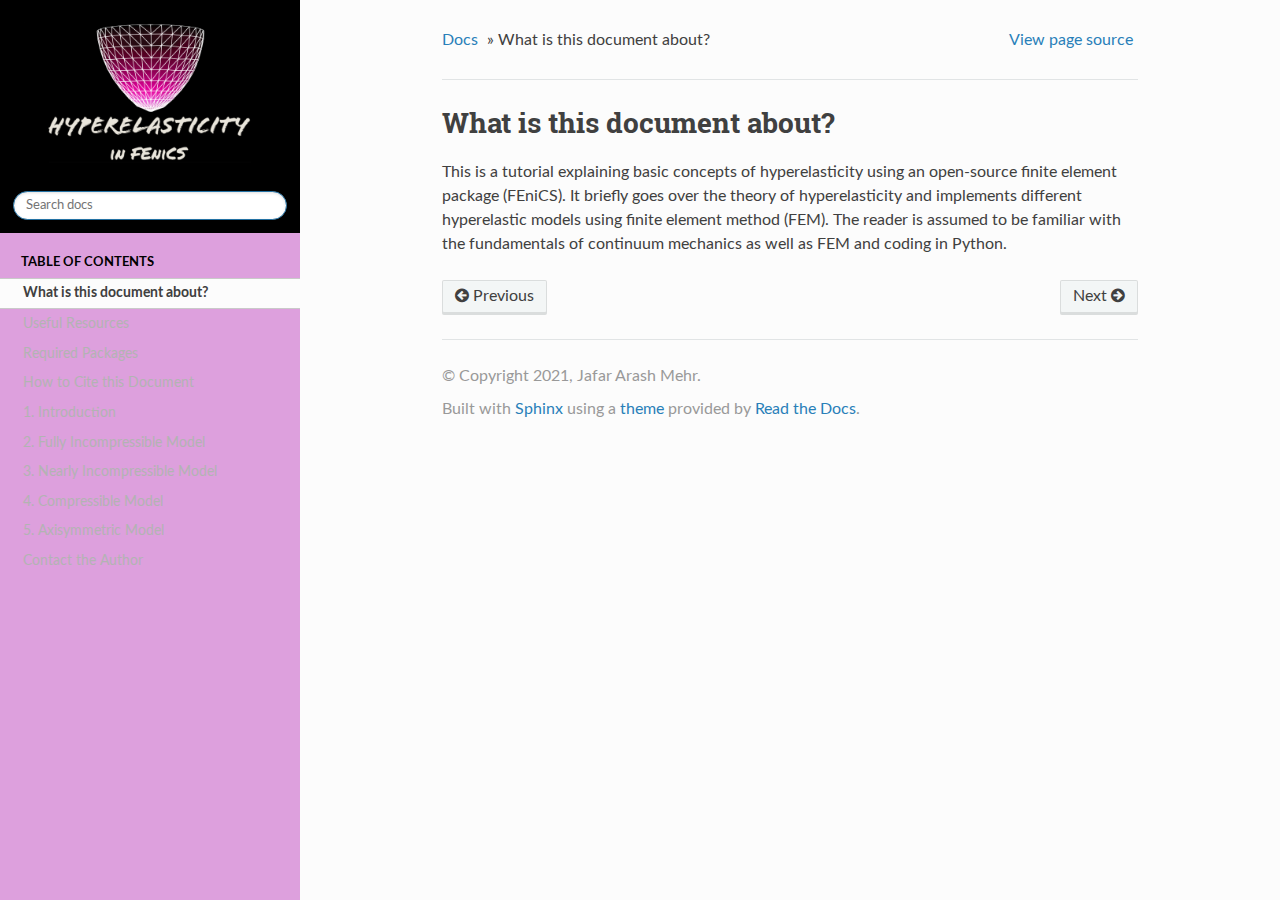
<file: _build/html/new/what.html>
<!DOCTYPE html>
<!--[if IE 8]><html class="no-js lt-ie9" lang="en" > <![endif]-->
<!--[if gt IE 8]><!--> <html class="no-js" lang="en" > <!--<![endif]-->
<head>
  <meta charset="utf-8">
  
  <meta name="viewport" content="width=device-width, initial-scale=1.0">
  
  <title>What is this document about? &mdash; Hyperelasticity 2021 documentation</title>
  

  
  

  

  
  
    

  

  
  
    <link rel="stylesheet" href="../_static/css/theme.css" type="text/css" />
  

  
    <link rel="stylesheet" href="../_static/custom.css" type="text/css" />
  

  
        <link rel="index" title="Index"
              href="../genindex.html"/>
        <link rel="search" title="Search" href="../search.html"/>
    <link rel="top" title="Hyperelasticity 2021 documentation" href="../index.html"/>
        <link rel="next" title="Useful Resources" href="resource.html"/>
        <link rel="prev" title="Introduction to Hyperelasticity using FEniCS" href="../index.html"/> 

  
  <script src="../_static/js/modernizr.min.js"></script>

</head>

<body class="wy-body-for-nav" role="document">

  <div class="wy-grid-for-nav">

    
    <nav data-toggle="wy-nav-shift" class="wy-nav-side">
      <div class="wy-side-scroll">
        <div class="wy-side-nav-search">
          

          
            <a href="../index.html">
          

          
            
            <img src="../_static/106.png" class="logo" />
          
          </a>

          

          
<div role="search">
  <form id="rtd-search-form" class="wy-form" action="../search.html" method="get">
    <input type="text" name="q" placeholder="Search docs" />
    <input type="hidden" name="check_keywords" value="yes" />
    <input type="hidden" name="area" value="default" />
  </form>
</div>

          
        </div>

        <div class="wy-menu wy-menu-vertical" data-spy="affix" role="navigation" aria-label="main navigation">
          
            
            
                <p class="caption"><span class="caption-text">Table of Contents</span></p>
<ul class="current">
<li class="toctree-l1 current"><a class="current reference internal" href="#">What is this document about?</a></li>
<li class="toctree-l1"><a class="reference internal" href="resource.html">Useful Resources</a></li>
<li class="toctree-l1"><a class="reference internal" href="package.html">Required Packages</a></li>
<li class="toctree-l1"><a class="reference internal" href="cite.html">How to Cite this Document</a></li>
<li class="toctree-l1"><a class="reference internal" href="intro.html">1. Introduction</a></li>
<li class="toctree-l1"><a class="reference internal" href="fully.html">2. Fully Incompressible Model</a></li>
<li class="toctree-l1"><a class="reference internal" href="nearly.html">3. Nearly Incompressible Model</a></li>
<li class="toctree-l1"><a class="reference internal" href="compressible.html">4. Compressible Model</a></li>
<li class="toctree-l1"><a class="reference internal" href="axi.html">5. Axisymmetric Model</a></li>
<li class="toctree-l1"><a class="reference internal" href="contact.html">Contact the Author</a></li>
</ul>

            
          
        </div>
      </div>
    </nav>

    <section data-toggle="wy-nav-shift" class="wy-nav-content-wrap">

      
      <nav class="wy-nav-top" role="navigation" aria-label="top navigation">
        <i data-toggle="wy-nav-top" class="fa fa-bars"></i>
        <a href="../index.html">Hyperelasticity</a>
      </nav>


      
      <div class="wy-nav-content">
        <div class="rst-content">
          

 



<div role="navigation" aria-label="breadcrumbs navigation">
  <ul class="wy-breadcrumbs">
    <li><a href="../index.html">Docs</a> &raquo;</li>
      
    <li>What is this document about?</li>
      <li class="wy-breadcrumbs-aside">
        
          
            <a href="../_sources/new/what.rst.txt" rel="nofollow"> View page source</a>
          
        
      </li>
  </ul>
  <hr/>
</div>
          <div role="main" class="document" itemscope="itemscope" itemtype="http://schema.org/Article">
           <div itemprop="articleBody">
            
  <div class="section" id="what-is-this-document-about">
<h1>What is this document about?<a class="headerlink" href="#what-is-this-document-about" title="Permalink to this headline">¶</a></h1>
<p>This is a tutorial explaining basic concepts of hyperelasticity using an open-source finite element package (FEniCS). It briefly goes over the theory of hyperelasticity and implements different hyperelastic models using finite element method (FEM). The reader is assumed to be familiar with the fundamentals of continuum mechanics as well as FEM and coding in Python.</p>
</div>


           </div>
          </div>
          <footer>
  
    <div class="rst-footer-buttons" role="navigation" aria-label="footer navigation">
      
        <a href="resource.html" class="btn btn-neutral float-right" title="Useful Resources" accesskey="n">Next <span class="fa fa-arrow-circle-right"></span></a>
      
      
        <a href="../index.html" class="btn btn-neutral" title="Introduction to Hyperelasticity using FEniCS" accesskey="p"><span class="fa fa-arrow-circle-left"></span> Previous</a>
      
    </div>
  

  <hr/>

  <div role="contentinfo">
    <p>
        &copy; Copyright 2021, Jafar Arash Mehr.

    </p>
  </div>
  Built with <a href="http://sphinx-doc.org/">Sphinx</a> using a <a href="https://github.com/snide/sphinx_rtd_theme">theme</a> provided by <a href="https://readthedocs.org">Read the Docs</a>. 

</footer>

        </div>
      </div>

    </section>

  </div>
  


  

    <script type="text/javascript">
        var DOCUMENTATION_OPTIONS = {
            URL_ROOT:'../',
            VERSION:'2021',
            COLLAPSE_INDEX:false,
            FILE_SUFFIX:'.html',
            HAS_SOURCE:  true
        };
    </script>
      <script type="text/javascript" src="../_static/jquery.js"></script>
      <script type="text/javascript" src="../_static/underscore.js"></script>
      <script type="text/javascript" src="../_static/doctools.js"></script>

  

  
  
    <script type="text/javascript" src="../_static/js/theme.js"></script>
  

  
  
  <script type="text/javascript">
      jQuery(function () {
          SphinxRtdTheme.StickyNav.enable();
      });
  </script>
   

</body>
</html>
</file>
<file: _build/html/_static/css/theme.css>
﻿*{-webkit-box-sizing:border-box;-moz-box-sizing:border-box;box-sizing:border-box}article,aside,details,figcaption,figure,footer,header,hgroup,nav,section{display:block}audio,canvas,video{display:inline-block;*display:inline;*zoom:1}audio:not([controls]){display:none}[hidden]{display:none}*{-webkit-box-sizing:border-box;-moz-box-sizing:border-box;box-sizing:border-box}html{font-size:100%;-webkit-text-size-adjust:100%;-ms-text-size-adjust:100%}body{margin:0}a:hover,a:active{outline:0}abbr[title]{border-bottom:1px dotted}b,strong{font-weight:bold}blockquote{margin:0}dfn{font-style:italic}ins{background:#ff9;color:#000;text-decoration:none}mark{background:#ff0;color:#000;font-style:italic;font-weight:bold}pre,code,.rst-content tt,.rst-content code,kbd,samp{font-family:monospace,serif;_font-family:"courier new",monospace;font-size:1em}pre{white-space:pre}q{quotes:none}q:before,q:after{content:"";content:none}small{font-size:85%}sub,sup{font-size:75%;line-height:0;position:relative;vertical-align:baseline}sup{top:-0.5em}sub{bottom:-0.25em}ul,ol,dl{margin:0;padding:0;list-style:none;list-style-image:none}li{list-style:none}dd{margin:0}img{border:0;-ms-interpolation-mode:bicubic;vertical-align:middle;max-width:100%}svg:not(:root){overflow:hidden}figure{margin:0}form{margin:0}fieldset{border:0;margin:0;padding:0}label{cursor:pointer}legend{border:0;*margin-left:-7px;padding:0;white-space:normal}button,input,select,textarea{font-size:100%;margin:0;vertical-align:baseline;*vertical-align:middle}button,input{line-height:normal}button,input[type="button"],input[type="reset"],input[type="submit"]{cursor:pointer;-webkit-appearance:button;*overflow:visible}button[disabled],input[disabled]{cursor:default}input[type="checkbox"],input[type="radio"]{box-sizing:border-box;padding:0;*width:13px;*height:13px}input[type="search"]{-webkit-appearance:textfield;-moz-box-sizing:content-box;-webkit-box-sizing:content-box;box-sizing:content-box}input[type="search"]::-webkit-search-decoration,input[type="search"]::-webkit-search-cancel-button{-webkit-appearance:none}button::-moz-focus-inner,input::-moz-focus-inner{border:0;padding:0}textarea{overflow:auto;vertical-align:top;resize:vertical}table{border-collapse:collapse;border-spacing:0}td{vertical-align:top}.chromeframe{margin:0.2em 0;background:#ccc;color:#000;padding:0.2em 0}.ir{display:block;border:0;text-indent:-999em;overflow:hidden;background-color:transparent;background-repeat:no-repeat;text-align:left;direction:ltr;*line-height:0}.ir br{display:none}.hidden{display:none !important;visibility:hidden}.visuallyhidden{border:0;clip:rect(0 0 0 0);height:1px;margin:-1px;overflow:hidden;padding:0;position:absolute;width:1px}.visuallyhidden.focusable:active,.visuallyhidden.focusable:focus{clip:auto;height:auto;margin:0;overflow:visible;position:static;width:auto}.invisible{visibility:hidden}.relative{position:relative}big,small{font-size:100%}@media print{html,body,section{background:none !important}*{box-shadow:none !important;text-shadow:none !important;filter:none !important;-ms-filter:none !important}a,a:visited{text-decoration:underline}.ir a:after,a[href^="javascript:"]:after,a[href^="#"]:after{content:""}pre,blockquote{page-break-inside:avoid}thead{display:table-header-group}tr,img{page-break-inside:avoid}img{max-width:100% !important}@page{margin:0.5cm}p,h2,.rst-content .toctree-wrapper p.caption,h3{orphans:3;widows:3}h2,.rst-content .toctree-wrapper p.caption,h3{page-break-after:avoid}}.fa:before,.wy-menu-vertical li span.toctree-expand:before,.wy-menu-vertical li.on a span.toctree-expand:before,.wy-menu-vertical li.current>a span.toctree-expand:before,.rst-content .admonition-title:before,.rst-content h1 .headerlink:before,.rst-content h2 .headerlink:before,.rst-content h3 .headerlink:before,.rst-content h4 .headerlink:before,.rst-content h5 .headerlink:before,.rst-content h6 .headerlink:before,.rst-content dl dt .headerlink:before,.rst-content p.caption .headerlink:before,.rst-content tt.download span:first-child:before,.rst-content code.download span:first-child:before,.icon:before,.wy-dropdown .caret:before,.wy-inline-validate.wy-inline-validate-success .wy-input-context:before,.wy-inline-validate.wy-inline-validate-danger .wy-input-context:before,.wy-inline-validate.wy-inline-validate-warning .wy-input-context:before,.wy-inline-validate.wy-inline-validate-info .wy-input-context:before,.wy-alert,.rst-content .note,.rst-content .attention,.rst-content .caution,.rst-content .danger,.rst-content .error,.rst-content .hint,.rst-content .important,.rst-content .tip,.rst-content .warning,.rst-content .seealso,.rst-content .admonition-todo,.btn,input[type="text"],input[type="password"],input[type="email"],input[type="url"],input[type="date"],input[type="month"],input[type="time"],input[type="datetime"],input[type="datetime-local"],input[type="week"],input[type="number"],input[type="search"],input[type="tel"],input[type="color"],select,textarea,.wy-menu-vertical li.on a,.wy-menu-vertical li.current>a,.wy-side-nav-search>a,.wy-side-nav-search .wy-dropdown>a,.wy-nav-top a{-webkit-font-smoothing:antialiased}.clearfix{*zoom:1}.clearfix:before,.clearfix:after{display:table;content:""}.clearfix:after{clear:both}/*!
 *  Font Awesome 4.2.0 by @davegandy - http://fontawesome.io - @fontawesome
 *  License - http://fontawesome.io/license (Font: SIL OFL 1.1, CSS: MIT License)
 */@font-face{font-family:'FontAwesome';src:url("../fonts/fontawesome-webfont.eot?v=4.2.0");src:url("../fonts/fontawesome-webfont.eot?#iefix&v=4.2.0") format("embedded-opentype"),url("../fonts/fontawesome-webfont.woff?v=4.2.0") format("woff"),url("../fonts/fontawesome-webfont.ttf?v=4.2.0") format("truetype"),url("../fonts/fontawesome-webfont.svg?v=4.2.0#fontawesomeregular") format("svg");font-weight:normal;font-style:normal}.fa,.wy-menu-vertical li span.toctree-expand,.wy-menu-vertical li.on a span.toctree-expand,.wy-menu-vertical li.current>a span.toctree-expand,.rst-content .admonition-title,.rst-content h1 .headerlink,.rst-content h2 .headerlink,.rst-content h3 .headerlink,.rst-content h4 .headerlink,.rst-content h5 .headerlink,.rst-content h6 .headerlink,.rst-content dl dt .headerlink,.rst-content p.caption .headerlink,.rst-content tt.download span:first-child,.rst-content code.download span:first-child,.icon{display:inline-block;font:normal normal normal 14px/1 FontAwesome;font-size:inherit;text-rendering:auto;-webkit-font-smoothing:antialiased;-moz-osx-font-smoothing:grayscale}.fa-lg{font-size:1.33333em;line-height:0.75em;vertical-align:-15%}.fa-2x{font-size:2em}.fa-3x{font-size:3em}.fa-4x{font-size:4em}.fa-5x{font-size:5em}.fa-fw{width:1.28571em;text-align:center}.fa-ul{padding-left:0;margin-left:2.14286em;list-style-type:none}.fa-ul>li{position:relative}.fa-li{position:absolute;left:-2.14286em;width:2.14286em;top:0.14286em;text-align:center}.fa-li.fa-lg{left:-1.85714em}.fa-border{padding:.2em .25em .15em;border:solid 0.08em #eee;border-radius:.1em}.pull-right{float:right}.pull-left{float:left}.fa.pull-left,.wy-menu-vertical li span.pull-left.toctree-expand,.wy-menu-vertical li.on a span.pull-left.toctree-expand,.wy-menu-vertical li.current>a span.pull-left.toctree-expand,.rst-content .pull-left.admonition-title,.rst-content h1 .pull-left.headerlink,.rst-content h2 .pull-left.headerlink,.rst-content h3 .pull-left.headerlink,.rst-content h4 .pull-left.headerlink,.rst-content h5 .pull-left.headerlink,.rst-content h6 .pull-left.headerlink,.rst-content dl dt .pull-left.headerlink,.rst-content p.caption .pull-left.headerlink,.rst-content tt.download span.pull-left:first-child,.rst-content code.download span.pull-left:first-child,.pull-left.icon{margin-right:.3em}.fa.pull-right,.wy-menu-vertical li span.pull-right.toctree-expand,.wy-menu-vertical li.on a span.pull-right.toctree-expand,.wy-menu-vertical li.current>a span.pull-right.toctree-expand,.rst-content .pull-right.admonition-title,.rst-content h1 .pull-right.headerlink,.rst-content h2 .pull-right.headerlink,.rst-content h3 .pull-right.headerlink,.rst-content h4 .pull-right.headerlink,.rst-content h5 .pull-right.headerlink,.rst-content h6 .pull-right.headerlink,.rst-content dl dt .pull-right.headerlink,.rst-content p.caption .pull-right.headerlink,.rst-content tt.download span.pull-right:first-child,.rst-content code.download span.pull-right:first-child,.pull-right.icon{margin-left:.3em}.fa-spin{-webkit-animation:fa-spin 2s infinite linear;animation:fa-spin 2s infinite linear}@-webkit-keyframes fa-spin{0%{-webkit-transform:rotate(0deg);transform:rotate(0deg)}100%{-webkit-transform:rotate(359deg);transform:rotate(359deg)}}@keyframes fa-spin{0%{-webkit-transform:rotate(0deg);transform:rotate(0deg)}100%{-webkit-transform:rotate(359deg);transform:rotate(359deg)}}.fa-rotate-90{filter:progid:DXImageTransform.Microsoft.BasicImage(rotation=1);-webkit-transform:rotate(90deg);-ms-transform:rotate(90deg);transform:rotate(90deg)}.fa-rotate-180{filter:progid:DXImageTransform.Microsoft.BasicImage(rotation=2);-webkit-transform:rotate(180deg);-ms-transform:rotate(180deg);transform:rotate(180deg)}.fa-rotate-270{filter:progid:DXImageTransform.Microsoft.BasicImage(rotation=3);-webkit-transform:rotate(270deg);-ms-transform:rotate(270deg);transform:rotate(270deg)}.fa-flip-horizontal{filter:progid:DXImageTransform.Microsoft.BasicImage(rotation=0);-webkit-transform:scale(-1, 1);-ms-transform:scale(-1, 1);transform:scale(-1, 1)}.fa-flip-vertical{filter:progid:DXImageTransform.Microsoft.BasicImage(rotation=2);-webkit-transform:scale(1, -1);-ms-transform:scale(1, -1);transform:scale(1, -1)}:root .fa-rotate-90,:root .fa-rotate-180,:root .fa-rotate-270,:root .fa-flip-horizontal,:root .fa-flip-vertical{filter:none}.fa-stack{position:relative;display:inline-block;width:2em;height:2em;line-height:2em;vertical-align:middle}.fa-stack-1x,.fa-stack-2x{position:absolute;left:0;width:100%;text-align:center}.fa-stack-1x{line-height:inherit}.fa-stack-2x{font-size:2em}.fa-inverse{color:#fff}.fa-glass:before{content:""}.fa-music:before{content:""}.fa-search:before,.icon-search:before{content:""}.fa-envelope-o:before{content:""}.fa-heart:before{content:""}.fa-star:before{content:""}.fa-star-o:before{content:""}.fa-user:before{content:""}.fa-film:before{content:""}.fa-th-large:before{content:""}.fa-th:before{content:""}.fa-th-list:before{content:""}.fa-check:before{content:""}.fa-remove:before,.fa-close:before,.fa-times:before{content:""}.fa-search-plus:before{content:""}.fa-search-minus:before{content:""}.fa-power-off:before{content:""}.fa-signal:before{content:""}.fa-gear:before,.fa-cog:before{content:""}.fa-trash-o:before{content:""}.fa-home:before,.icon-home:before{content:""}.fa-file-o:before{content:""}.fa-clock-o:before{content:""}.fa-road:before{content:""}.fa-download:before,.rst-content tt.download span:first-child:before,.rst-content code.download span:first-child:before{content:""}.fa-arrow-circle-o-down:before{content:""}.fa-arrow-circle-o-up:before{content:""}.fa-inbox:before{content:""}.fa-play-circle-o:before{content:""}.fa-rotate-right:before,.fa-repeat:before{content:""}.fa-refresh:before{content:""}.fa-list-alt:before{content:""}.fa-lock:before{content:""}.fa-flag:before{content:""}.fa-headphones:before{content:""}.fa-volume-off:before{content:""}.fa-volume-down:before{content:""}.fa-volume-up:before{content:""}.fa-qrcode:before{content:""}.fa-barcode:before{content:""}.fa-tag:before{content:""}.fa-tags:before{content:""}.fa-book:before,.icon-book:before{content:""}.fa-bookmark:before{content:""}.fa-print:before{content:""}.fa-camera:before{content:""}.fa-font:before{content:""}.fa-bold:before{content:""}.fa-italic:before{content:""}.fa-text-height:before{content:""}.fa-text-width:before{content:""}.fa-align-left:before{content:""}.fa-align-center:before{content:""}.fa-align-right:before{content:""}.fa-align-justify:before{content:""}.fa-list:before{content:""}.fa-dedent:before,.fa-outdent:before{content:""}.fa-indent:before{content:""}.fa-video-camera:before{content:""}.fa-photo:before,.fa-image:before,.fa-picture-o:before{content:""}.fa-pencil:before{content:""}.fa-map-marker:before{content:""}.fa-adjust:before{content:""}.fa-tint:before{content:""}.fa-edit:before,.fa-pencil-square-o:before{content:""}.fa-share-square-o:before{content:""}.fa-check-square-o:before{content:""}.fa-arrows:before{content:""}.fa-step-backward:before{content:""}.fa-fast-backward:before{content:""}.fa-backward:before{content:""}.fa-play:before{content:""}.fa-pause:before{content:""}.fa-stop:before{content:""}.fa-forward:before{content:""}.fa-fast-forward:before{content:""}.fa-step-forward:before{content:""}.fa-eject:before{content:""}.fa-chevron-left:before{content:""}.fa-chevron-right:before{content:""}.fa-plus-circle:before{content:""}.fa-minus-circle:before{content:""}.fa-times-circle:before,.wy-inline-validate.wy-inline-validate-danger .wy-input-context:before{content:""}.fa-check-circle:before,.wy-inline-validate.wy-inline-validate-success .wy-input-context:before{content:""}.fa-question-circle:before{content:""}.fa-info-circle:before{content:""}.fa-crosshairs:before{content:""}.fa-times-circle-o:before{content:""}.fa-check-circle-o:before{content:""}.fa-ban:before{content:""}.fa-arrow-left:before{content:""}.fa-arrow-right:before{content:""}.fa-arrow-up:before{content:""}.fa-arrow-down:before{content:""}.fa-mail-forward:before,.fa-share:before{content:""}.fa-expand:before{content:""}.fa-compress:before{content:""}.fa-plus:before{content:""}.fa-minus:before{content:""}.fa-asterisk:before{content:""}.fa-exclamation-circle:before,.wy-inline-validate.wy-inline-validate-warning .wy-input-context:before,.wy-inline-validate.wy-inline-validate-info .wy-input-context:before,.rst-content .admonition-title:before{content:""}.fa-gift:before{content:""}.fa-leaf:before{content:""}.fa-fire:before,.icon-fire:before{content:""}.fa-eye:before{content:""}.fa-eye-slash:before{content:""}.fa-warning:before,.fa-exclamation-triangle:before{content:""}.fa-plane:before{content:""}.fa-calendar:before{content:""}.fa-random:before{content:""}.fa-comment:before{content:""}.fa-magnet:before{content:""}.fa-chevron-up:before{content:""}.fa-chevron-down:before{content:""}.fa-retweet:before{content:""}.fa-shopping-cart:before{content:""}.fa-folder:before{content:""}.fa-folder-open:before{content:""}.fa-arrows-v:before{content:""}.fa-arrows-h:before{content:""}.fa-bar-chart-o:before,.fa-bar-chart:before{content:""}.fa-twitter-square:before{content:""}.fa-facebook-square:before{content:""}.fa-camera-retro:before{content:""}.fa-key:before{content:""}.fa-gears:before,.fa-cogs:before{content:""}.fa-comments:before{content:""}.fa-thumbs-o-up:before{content:""}.fa-thumbs-o-down:before{content:""}.fa-star-half:before{content:""}.fa-heart-o:before{content:""}.fa-sign-out:before{content:""}.fa-linkedin-square:before{content:""}.fa-thumb-tack:before{content:""}.fa-external-link:before{content:""}.fa-sign-in:before{content:""}.fa-trophy:before{content:""}.fa-github-square:before{content:""}.fa-upload:before{content:""}.fa-lemon-o:before{content:""}.fa-phone:before{content:""}.fa-square-o:before{content:""}.fa-bookmark-o:before{content:""}.fa-phone-square:before{content:""}.fa-twitter:before{content:""}.fa-facebook:before{content:""}.fa-github:before,.icon-github:before{content:""}.fa-unlock:before{content:""}.fa-credit-card:before{content:""}.fa-rss:before{content:""}.fa-hdd-o:before{content:""}.fa-bullhorn:before{content:""}.fa-bell:before{content:""}.fa-certificate:before{content:""}.fa-hand-o-right:before{content:""}.fa-hand-o-left:before{content:""}.fa-hand-o-up:before{content:""}.fa-hand-o-down:before{content:""}.fa-arrow-circle-left:before,.icon-circle-arrow-left:before{content:""}.fa-arrow-circle-right:before,.icon-circle-arrow-right:before{content:""}.fa-arrow-circle-up:before{content:""}.fa-arrow-circle-down:before{content:""}.fa-globe:before{content:""}.fa-wrench:before{content:""}.fa-tasks:before{content:""}.fa-filter:before{content:""}.fa-briefcase:before{content:""}.fa-arrows-alt:before{content:""}.fa-group:before,.fa-users:before{content:""}.fa-chain:before,.fa-link:before,.icon-link:before{content:""}.fa-cloud:before{content:""}.fa-flask:before{content:""}.fa-cut:before,.fa-scissors:before{content:""}.fa-copy:before,.fa-files-o:before{content:""}.fa-paperclip:before{content:""}.fa-save:before,.fa-floppy-o:before{content:""}.fa-square:before{content:""}.fa-navicon:before,.fa-reorder:before,.fa-bars:before{content:""}.fa-list-ul:before{content:""}.fa-list-ol:before{content:""}.fa-strikethrough:before{content:""}.fa-underline:before{content:""}.fa-table:before{content:""}.fa-magic:before{content:""}.fa-truck:before{content:""}.fa-pinterest:before{content:""}.fa-pinterest-square:before{content:""}.fa-google-plus-square:before{content:""}.fa-google-plus:before{content:""}.fa-money:before{content:""}.fa-caret-down:before,.wy-dropdown .caret:before,.icon-caret-down:before{content:""}.fa-caret-up:before{content:""}.fa-caret-left:before{content:""}.fa-caret-right:before{content:""}.fa-columns:before{content:""}.fa-unsorted:before,.fa-sort:before{content:""}.fa-sort-down:before,.fa-sort-desc:before{content:""}.fa-sort-up:before,.fa-sort-asc:before{content:""}.fa-envelope:before{content:""}.fa-linkedin:before{content:""}.fa-rotate-left:before,.fa-undo:before{content:""}.fa-legal:before,.fa-gavel:before{content:""}.fa-dashboard:before,.fa-tachometer:before{content:""}.fa-comment-o:before{content:""}.fa-comments-o:before{content:""}.fa-flash:before,.fa-bolt:before{content:""}.fa-sitemap:before{content:""}.fa-umbrella:before{content:""}.fa-paste:before,.fa-clipboard:before{content:""}.fa-lightbulb-o:before{content:""}.fa-exchange:before{content:""}.fa-cloud-download:before{content:""}.fa-cloud-upload:before{content:""}.fa-user-md:before{content:""}.fa-stethoscope:before{content:""}.fa-suitcase:before{content:""}.fa-bell-o:before{content:""}.fa-coffee:before{content:""}.fa-cutlery:before{content:""}.fa-file-text-o:before{content:""}.fa-building-o:before{content:""}.fa-hospital-o:before{content:""}.fa-ambulance:before{content:""}.fa-medkit:before{content:""}.fa-fighter-jet:before{content:""}.fa-beer:before{content:""}.fa-h-square:before{content:""}.fa-plus-square:before{content:""}.fa-angle-double-left:before{content:""}.fa-angle-double-right:before{content:""}.fa-angle-double-up:before{content:""}.fa-angle-double-down:before{content:""}.fa-angle-left:before{content:""}.fa-angle-right:before{content:""}.fa-angle-up:before{content:""}.fa-angle-down:before{content:""}.fa-desktop:before{content:""}.fa-laptop:before{content:""}.fa-tablet:before{content:""}.fa-mobile-phone:before,.fa-mobile:before{content:""}.fa-circle-o:before{content:""}.fa-quote-left:before{content:""}.fa-quote-right:before{content:""}.fa-spinner:before{content:""}.fa-circle:before{content:""}.fa-mail-reply:before,.fa-reply:before{content:""}.fa-github-alt:before{content:""}.fa-folder-o:before{content:""}.fa-folder-open-o:before{content:""}.fa-smile-o:before{content:""}.fa-frown-o:before{content:""}.fa-meh-o:before{content:""}.fa-gamepad:before{content:""}.fa-keyboard-o:before{content:""}.fa-flag-o:before{content:""}.fa-flag-checkered:before{content:""}.fa-terminal:before{content:""}.fa-code:before{content:""}.fa-mail-reply-all:before,.fa-reply-all:before{content:""}.fa-star-half-empty:before,.fa-star-half-full:before,.fa-star-half-o:before{content:""}.fa-location-arrow:before{content:""}.fa-crop:before{content:""}.fa-code-fork:before{content:""}.fa-unlink:before,.fa-chain-broken:before{content:""}.fa-question:before{content:""}.fa-info:before{content:""}.fa-exclamation:before{content:""}.fa-superscript:before{content:""}.fa-subscript:before{content:""}.fa-eraser:before{content:""}.fa-puzzle-piece:before{content:""}.fa-microphone:before{content:""}.fa-microphone-slash:before{content:""}.fa-shield:before{content:""}.fa-calendar-o:before{content:""}.fa-fire-extinguisher:before{content:""}.fa-rocket:before{content:""}.fa-maxcdn:before{content:""}.fa-chevron-circle-left:before{content:""}.fa-chevron-circle-right:before{content:""}.fa-chevron-circle-up:before{content:""}.fa-chevron-circle-down:before{content:""}.fa-html5:before{content:""}.fa-css3:before{content:""}.fa-anchor:before{content:""}.fa-unlock-alt:before{content:""}.fa-bullseye:before{content:""}.fa-ellipsis-h:before{content:""}.fa-ellipsis-v:before{content:""}.fa-rss-square:before{content:""}.fa-play-circle:before{content:""}.fa-ticket:before{content:""}.fa-minus-square:before{content:""}.fa-minus-square-o:before,.wy-menu-vertical li.on a span.toctree-expand:before,.wy-menu-vertical li.current>a span.toctree-expand:before{content:""}.fa-level-up:before{content:""}.fa-level-down:before{content:""}.fa-check-square:before{content:""}.fa-pencil-square:before{content:""}.fa-external-link-square:before{content:""}.fa-share-square:before{content:""}.fa-compass:before{content:""}.fa-toggle-down:before,.fa-caret-square-o-down:before{content:""}.fa-toggle-up:before,.fa-caret-square-o-up:before{content:""}.fa-toggle-right:before,.fa-caret-square-o-right:before{content:""}.fa-euro:before,.fa-eur:before{content:""}.fa-gbp:before{content:""}.fa-dollar:before,.fa-usd:before{content:""}.fa-rupee:before,.fa-inr:before{content:""}.fa-cny:before,.fa-rmb:before,.fa-yen:before,.fa-jpy:before{content:""}.fa-ruble:before,.fa-rouble:before,.fa-rub:before{content:""}.fa-won:before,.fa-krw:before{content:""}.fa-bitcoin:before,.fa-btc:before{content:""}.fa-file:before{content:""}.fa-file-text:before{content:""}.fa-sort-alpha-asc:before{content:""}.fa-sort-alpha-desc:before{content:""}.fa-sort-amount-asc:before{content:""}.fa-sort-amount-desc:before{content:""}.fa-sort-numeric-asc:before{content:""}.fa-sort-numeric-desc:before{content:""}.fa-thumbs-up:before{content:""}.fa-thumbs-down:before{content:""}.fa-youtube-square:before{content:""}.fa-youtube:before{content:""}.fa-xing:before{content:""}.fa-xing-square:before{content:""}.fa-youtube-play:before{content:""}.fa-dropbox:before{content:""}.fa-stack-overflow:before{content:""}.fa-instagram:before{content:""}.fa-flickr:before{content:""}.fa-adn:before{content:""}.fa-bitbucket:before,.icon-bitbucket:before{content:""}.fa-bitbucket-square:before{content:""}.fa-tumblr:before{content:""}.fa-tumblr-square:before{content:""}.fa-long-arrow-down:before{content:""}.fa-long-arrow-up:before{content:""}.fa-long-arrow-left:before{content:""}.fa-long-arrow-right:before{content:""}.fa-apple:before{content:""}.fa-windows:before{content:""}.fa-android:before{content:""}.fa-linux:before{content:""}.fa-dribbble:before{content:""}.fa-skype:before{content:""}.fa-foursquare:before{content:""}.fa-trello:before{content:""}.fa-female:before{content:""}.fa-male:before{content:""}.fa-gittip:before{content:""}.fa-sun-o:before{content:""}.fa-moon-o:before{content:""}.fa-archive:before{content:""}.fa-bug:before{content:""}.fa-vk:before{content:""}.fa-weibo:before{content:""}.fa-renren:before{content:""}.fa-pagelines:before{content:""}.fa-stack-exchange:before{content:""}.fa-arrow-circle-o-right:before{content:""}.fa-arrow-circle-o-left:before{content:""}.fa-toggle-left:before,.fa-caret-square-o-left:before{content:""}.fa-dot-circle-o:before{content:""}.fa-wheelchair:before{content:""}.fa-vimeo-square:before{content:""}.fa-turkish-lira:before,.fa-try:before{content:""}.fa-plus-square-o:before,.wy-menu-vertical li span.toctree-expand:before{content:""}.fa-space-shuttle:before{content:""}.fa-slack:before{content:""}.fa-envelope-square:before{content:""}.fa-wordpress:before{content:""}.fa-openid:before{content:""}.fa-institution:before,.fa-bank:before,.fa-university:before{content:""}.fa-mortar-board:before,.fa-graduation-cap:before{content:""}.fa-yahoo:before{content:""}.fa-google:before{content:""}.fa-reddit:before{content:""}.fa-reddit-square:before{content:""}.fa-stumbleupon-circle:before{content:""}.fa-stumbleupon:before{content:""}.fa-delicious:before{content:""}.fa-digg:before{content:""}.fa-pied-piper:before{content:""}.fa-pied-piper-alt:before{content:""}.fa-drupal:before{content:""}.fa-joomla:before{content:""}.fa-language:before{content:""}.fa-fax:before{content:""}.fa-building:before{content:""}.fa-child:before{content:""}.fa-paw:before{content:""}.fa-spoon:before{content:""}.fa-cube:before{content:""}.fa-cubes:before{content:""}.fa-behance:before{content:""}.fa-behance-square:before{content:""}.fa-steam:before{content:""}.fa-steam-square:before{content:""}.fa-recycle:before{content:""}.fa-automobile:before,.fa-car:before{content:""}.fa-cab:before,.fa-taxi:before{content:""}.fa-tree:before{content:""}.fa-spotify:before{content:""}.fa-deviantart:before{content:""}.fa-soundcloud:before{content:""}.fa-database:before{content:""}.fa-file-pdf-o:before{content:""}.fa-file-word-o:before{content:""}.fa-file-excel-o:before{content:""}.fa-file-powerpoint-o:before{content:""}.fa-file-photo-o:before,.fa-file-picture-o:before,.fa-file-image-o:before{content:""}.fa-file-zip-o:before,.fa-file-archive-o:before{content:""}.fa-file-sound-o:before,.fa-file-audio-o:before{content:""}.fa-file-movie-o:before,.fa-file-video-o:before{content:""}.fa-file-code-o:before{content:""}.fa-vine:before{content:""}.fa-codepen:before{content:""}.fa-jsfiddle:before{content:""}.fa-life-bouy:before,.fa-life-buoy:before,.fa-life-saver:before,.fa-support:before,.fa-life-ring:before{content:""}.fa-circle-o-notch:before{content:""}.fa-ra:before,.fa-rebel:before{content:""}.fa-ge:before,.fa-empire:before{content:""}.fa-git-square:before{content:""}.fa-git:before{content:""}.fa-hacker-news:before{content:""}.fa-tencent-weibo:before{content:""}.fa-qq:before{content:""}.fa-wechat:before,.fa-weixin:before{content:""}.fa-send:before,.fa-paper-plane:before{content:""}.fa-send-o:before,.fa-paper-plane-o:before{content:""}.fa-history:before{content:""}.fa-circle-thin:before{content:""}.fa-header:before{content:""}.fa-paragraph:before{content:""}.fa-sliders:before{content:""}.fa-share-alt:before{content:""}.fa-share-alt-square:before{content:""}.fa-bomb:before{content:""}.fa-soccer-ball-o:before,.fa-futbol-o:before{content:""}.fa-tty:before{content:""}.fa-binoculars:before{content:""}.fa-plug:before{content:""}.fa-slideshare:before{content:""}.fa-twitch:before{content:""}.fa-yelp:before{content:""}.fa-newspaper-o:before{content:""}.fa-wifi:before{content:""}.fa-calculator:before{content:""}.fa-paypal:before{content:""}.fa-google-wallet:before{content:""}.fa-cc-visa:before{content:""}.fa-cc-mastercard:before{content:""}.fa-cc-discover:before{content:""}.fa-cc-amex:before{content:""}.fa-cc-paypal:before{content:""}.fa-cc-stripe:before{content:""}.fa-bell-slash:before{content:""}.fa-bell-slash-o:before{content:""}.fa-trash:before{content:""}.fa-copyright:before{content:""}.fa-at:before{content:""}.fa-eyedropper:before{content:""}.fa-paint-brush:before{content:""}.fa-birthday-cake:before{content:""}.fa-area-chart:before{content:""}.fa-pie-chart:before{content:""}.fa-line-chart:before{content:""}.fa-lastfm:before{content:""}.fa-lastfm-square:before{content:""}.fa-toggle-off:before{content:""}.fa-toggle-on:before{content:""}.fa-bicycle:before{content:""}.fa-bus:before{content:""}.fa-ioxhost:before{content:""}.fa-angellist:before{content:""}.fa-cc:before{content:""}.fa-shekel:before,.fa-sheqel:before,.fa-ils:before{content:""}.fa-meanpath:before{content:""}.fa,.wy-menu-vertical li span.toctree-expand,.wy-menu-vertical li.on a span.toctree-expand,.wy-menu-vertical li.current>a span.toctree-expand,.rst-content .admonition-title,.rst-content h1 .headerlink,.rst-content h2 .headerlink,.rst-content h3 .headerlink,.rst-content h4 .headerlink,.rst-content h5 .headerlink,.rst-content h6 .headerlink,.rst-content dl dt .headerlink,.rst-content p.caption .headerlink,.rst-content tt.download span:first-child,.rst-content code.download span:first-child,.icon,.wy-dropdown .caret,.wy-inline-validate.wy-inline-validate-success .wy-input-context,.wy-inline-validate.wy-inline-validate-danger .wy-input-context,.wy-inline-validate.wy-inline-validate-warning .wy-input-context,.wy-inline-validate.wy-inline-validate-info .wy-input-context{font-family:inherit}.fa:before,.wy-menu-vertical li span.toctree-expand:before,.wy-menu-vertical li.on a span.toctree-expand:before,.wy-menu-vertical li.current>a span.toctree-expand:before,.rst-content .admonition-title:before,.rst-content h1 .headerlink:before,.rst-content h2 .headerlink:before,.rst-content h3 .headerlink:before,.rst-content h4 .headerlink:before,.rst-content h5 .headerlink:before,.rst-content h6 .headerlink:before,.rst-content dl dt .headerlink:before,.rst-content p.caption .headerlink:before,.rst-content tt.download span:first-child:before,.rst-content code.download span:first-child:before,.icon:before,.wy-dropdown .caret:before,.wy-inline-validate.wy-inline-validate-success .wy-input-context:before,.wy-inline-validate.wy-inline-validate-danger .wy-input-context:before,.wy-inline-validate.wy-inline-validate-warning .wy-input-context:before,.wy-inline-validate.wy-inline-validate-info .wy-input-context:before{font-family:"FontAwesome";display:inline-block;font-style:normal;font-weight:normal;line-height:1;text-decoration:inherit}a .fa,a .wy-menu-vertical li span.toctree-expand,.wy-menu-vertical li a span.toctree-expand,.wy-menu-vertical li.on a span.toctree-expand,.wy-menu-vertical li.current>a span.toctree-expand,a .rst-content .admonition-title,.rst-content a .admonition-title,a .rst-content h1 .headerlink,.rst-content h1 a .headerlink,a .rst-content h2 .headerlink,.rst-content h2 a .headerlink,a .rst-content h3 .headerlink,.rst-content h3 a .headerlink,a .rst-content h4 .headerlink,.rst-content h4 a .headerlink,a .rst-content h5 .headerlink,.rst-content h5 a .headerlink,a .rst-content h6 .headerlink,.rst-content h6 a .headerlink,a .rst-content dl dt .headerlink,.rst-content dl dt a .headerlink,a .rst-content p.caption .headerlink,.rst-content p.caption a .headerlink,a .rst-content tt.download span:first-child,.rst-content tt.download a span:first-child,a .rst-content code.download span:first-child,.rst-content code.download a span:first-child,a .icon{display:inline-block;text-decoration:inherit}.btn .fa,.btn .wy-menu-vertical li span.toctree-expand,.wy-menu-vertical li .btn span.toctree-expand,.btn .wy-menu-vertical li.on a span.toctree-expand,.wy-menu-vertical li.on a .btn span.toctree-expand,.btn .wy-menu-vertical li.current>a span.toctree-expand,.wy-menu-vertical li.current>a .btn span.toctree-expand,.btn .rst-content .admonition-title,.rst-content .btn .admonition-title,.btn .rst-content h1 .headerlink,.rst-content h1 .btn .headerlink,.btn .rst-content h2 .headerlink,.rst-content h2 .btn .headerlink,.btn .rst-content h3 .headerlink,.rst-content h3 .btn .headerlink,.btn .rst-content h4 .headerlink,.rst-content h4 .btn .headerlink,.btn .rst-content h5 .headerlink,.rst-content h5 .btn .headerlink,.btn .rst-content h6 .headerlink,.rst-content h6 .btn .headerlink,.btn .rst-content dl dt .headerlink,.rst-content dl dt .btn .headerlink,.btn .rst-content p.caption .headerlink,.rst-content p.caption .btn .headerlink,.btn .rst-content tt.download span:first-child,.rst-content tt.download .btn span:first-child,.btn .rst-content code.download span:first-child,.rst-content code.download .btn span:first-child,.btn .icon,.nav .fa,.nav .wy-menu-vertical li span.toctree-expand,.wy-menu-vertical li .nav span.toctree-expand,.nav .wy-menu-vertical li.on a span.toctree-expand,.wy-menu-vertical li.on a .nav span.toctree-expand,.nav .wy-menu-vertical li.current>a span.toctree-expand,.wy-menu-vertical li.current>a .nav span.toctree-expand,.nav .rst-content .admonition-title,.rst-content .nav .admonition-title,.nav .rst-content h1 .headerlink,.rst-content h1 .nav .headerlink,.nav .rst-content h2 .headerlink,.rst-content h2 .nav .headerlink,.nav .rst-content h3 .headerlink,.rst-content h3 .nav .headerlink,.nav .rst-content h4 .headerlink,.rst-content h4 .nav .headerlink,.nav .rst-content h5 .headerlink,.rst-content h5 .nav .headerlink,.nav .rst-content h6 .headerlink,.rst-content h6 .nav .headerlink,.nav .rst-content dl dt .headerlink,.rst-content dl dt .nav .headerlink,.nav .rst-content p.caption .headerlink,.rst-content p.caption .nav .headerlink,.nav .rst-content tt.download span:first-child,.rst-content tt.download .nav span:first-child,.nav .rst-content code.download span:first-child,.rst-content code.download .nav span:first-child,.nav .icon{display:inline}.btn .fa.fa-large,.btn .wy-menu-vertical li span.fa-large.toctree-expand,.wy-menu-vertical li .btn span.fa-large.toctree-expand,.btn .rst-content .fa-large.admonition-title,.rst-content .btn .fa-large.admonition-title,.btn .rst-content h1 .fa-large.headerlink,.rst-content h1 .btn .fa-large.headerlink,.btn .rst-content h2 .fa-large.headerlink,.rst-content h2 .btn .fa-large.headerlink,.btn .rst-content h3 .fa-large.headerlink,.rst-content h3 .btn .fa-large.headerlink,.btn .rst-content h4 .fa-large.headerlink,.rst-content h4 .btn .fa-large.headerlink,.btn .rst-content h5 .fa-large.headerlink,.rst-content h5 .btn .fa-large.headerlink,.btn .rst-content h6 .fa-large.headerlink,.rst-content h6 .btn .fa-large.headerlink,.btn .rst-content dl dt .fa-large.headerlink,.rst-content dl dt .btn .fa-large.headerlink,.btn .rst-content p.caption .fa-large.headerlink,.rst-content p.caption .btn .fa-large.headerlink,.btn .rst-content tt.download span.fa-large:first-child,.rst-content tt.download .btn span.fa-large:first-child,.btn .rst-content code.download span.fa-large:first-child,.rst-content code.download .btn span.fa-large:first-child,.btn .fa-large.icon,.nav .fa.fa-large,.nav .wy-menu-vertical li span.fa-large.toctree-expand,.wy-menu-vertical li .nav span.fa-large.toctree-expand,.nav .rst-content .fa-large.admonition-title,.rst-content .nav .fa-large.admonition-title,.nav .rst-content h1 .fa-large.headerlink,.rst-content h1 .nav .fa-large.headerlink,.nav .rst-content h2 .fa-large.headerlink,.rst-content h2 .nav .fa-large.headerlink,.nav .rst-content h3 .fa-large.headerlink,.rst-content h3 .nav .fa-large.headerlink,.nav .rst-content h4 .fa-large.headerlink,.rst-content h4 .nav .fa-large.headerlink,.nav .rst-content h5 .fa-large.headerlink,.rst-content h5 .nav .fa-large.headerlink,.nav .rst-content h6 .fa-large.headerlink,.rst-content h6 .nav .fa-large.headerlink,.nav .rst-content dl dt .fa-large.headerlink,.rst-content dl dt .nav .fa-large.headerlink,.nav .rst-content p.caption .fa-large.headerlink,.rst-content p.caption .nav .fa-large.headerlink,.nav .rst-content tt.download span.fa-large:first-child,.rst-content tt.download .nav span.fa-large:first-child,.nav .rst-content code.download span.fa-large:first-child,.rst-content code.download .nav span.fa-large:first-child,.nav .fa-large.icon{line-height:0.9em}.btn .fa.fa-spin,.btn .wy-menu-vertical li span.fa-spin.toctree-expand,.wy-menu-vertical li .btn span.fa-spin.toctree-expand,.btn .rst-content .fa-spin.admonition-title,.rst-content .btn .fa-spin.admonition-title,.btn .rst-content h1 .fa-spin.headerlink,.rst-content h1 .btn .fa-spin.headerlink,.btn .rst-content h2 .fa-spin.headerlink,.rst-content h2 .btn .fa-spin.headerlink,.btn .rst-content h3 .fa-spin.headerlink,.rst-content h3 .btn .fa-spin.headerlink,.btn .rst-content h4 .fa-spin.headerlink,.rst-content h4 .btn .fa-spin.headerlink,.btn .rst-content h5 .fa-spin.headerlink,.rst-content h5 .btn .fa-spin.headerlink,.btn .rst-content h6 .fa-spin.headerlink,.rst-content h6 .btn .fa-spin.headerlink,.btn .rst-content dl dt .fa-spin.headerlink,.rst-content dl dt .btn .fa-spin.headerlink,.btn .rst-content p.caption .fa-spin.headerlink,.rst-content p.caption .btn .fa-spin.headerlink,.btn .rst-content tt.download span.fa-spin:first-child,.rst-content tt.download .btn span.fa-spin:first-child,.btn .rst-content code.download span.fa-spin:first-child,.rst-content code.download .btn span.fa-spin:first-child,.btn .fa-spin.icon,.nav .fa.fa-spin,.nav .wy-menu-vertical li span.fa-spin.toctree-expand,.wy-menu-vertical li .nav span.fa-spin.toctree-expand,.nav .rst-content .fa-spin.admonition-title,.rst-content .nav .fa-spin.admonition-title,.nav .rst-content h1 .fa-spin.headerlink,.rst-content h1 .nav .fa-spin.headerlink,.nav .rst-content h2 .fa-spin.headerlink,.rst-content h2 .nav .fa-spin.headerlink,.nav .rst-content h3 .fa-spin.headerlink,.rst-content h3 .nav .fa-spin.headerlink,.nav .rst-content h4 .fa-spin.headerlink,.rst-content h4 .nav .fa-spin.headerlink,.nav .rst-content h5 .fa-spin.headerlink,.rst-content h5 .nav .fa-spin.headerlink,.nav .rst-content h6 .fa-spin.headerlink,.rst-content h6 .nav .fa-spin.headerlink,.nav .rst-content dl dt .fa-spin.headerlink,.rst-content dl dt .nav .fa-spin.headerlink,.nav .rst-content p.caption .fa-spin.headerlink,.rst-content p.caption .nav .fa-spin.headerlink,.nav .rst-content tt.download span.fa-spin:first-child,.rst-content tt.download .nav span.fa-spin:first-child,.nav .rst-content code.download span.fa-spin:first-child,.rst-content code.download .nav span.fa-spin:first-child,.nav .fa-spin.icon{display:inline-block}.btn.fa:before,.wy-menu-vertical li span.btn.toctree-expand:before,.rst-content .btn.admonition-title:before,.rst-content h1 .btn.headerlink:before,.rst-content h2 .btn.headerlink:before,.rst-content h3 .btn.headerlink:before,.rst-content h4 .btn.headerlink:before,.rst-content h5 .btn.headerlink:before,.rst-content h6 .btn.headerlink:before,.rst-content dl dt .btn.headerlink:before,.rst-content p.caption .btn.headerlink:before,.rst-content tt.download span.btn:first-child:before,.rst-content code.download span.btn:first-child:before,.btn.icon:before{opacity:0.5;-webkit-transition:opacity 0.05s ease-in;-moz-transition:opacity 0.05s ease-in;transition:opacity 0.05s ease-in}.btn.fa:hover:before,.wy-menu-vertical li span.btn.toctree-expand:hover:before,.rst-content .btn.admonition-title:hover:before,.rst-content h1 .btn.headerlink:hover:before,.rst-content h2 .btn.headerlink:hover:before,.rst-content h3 .btn.headerlink:hover:before,.rst-content h4 .btn.headerlink:hover:before,.rst-content h5 .btn.headerlink:hover:before,.rst-content h6 .btn.headerlink:hover:before,.rst-content dl dt .btn.headerlink:hover:before,.rst-content p.caption .btn.headerlink:hover:before,.rst-content tt.download span.btn:first-child:hover:before,.rst-content code.download span.btn:first-child:hover:before,.btn.icon:hover:before{opacity:1}.btn-mini .fa:before,.btn-mini .wy-menu-vertical li span.toctree-expand:before,.wy-menu-vertical li .btn-mini span.toctree-expand:before,.btn-mini .rst-content .admonition-title:before,.rst-content .btn-mini .admonition-title:before,.btn-mini .rst-content h1 .headerlink:before,.rst-content h1 .btn-mini .headerlink:before,.btn-mini .rst-content h2 .headerlink:before,.rst-content h2 .btn-mini .headerlink:before,.btn-mini .rst-content h3 .headerlink:before,.rst-content h3 .btn-mini .headerlink:before,.btn-mini .rst-content h4 .headerlink:before,.rst-content h4 .btn-mini .headerlink:before,.btn-mini .rst-content h5 .headerlink:before,.rst-content h5 .btn-mini .headerlink:before,.btn-mini .rst-content h6 .headerlink:before,.rst-content h6 .btn-mini .headerlink:before,.btn-mini .rst-content dl dt .headerlink:before,.rst-content dl dt .btn-mini .headerlink:before,.btn-mini .rst-content p.caption .headerlink:before,.rst-content p.caption .btn-mini .headerlink:before,.btn-mini .rst-content tt.download span:first-child:before,.rst-content tt.download .btn-mini span:first-child:before,.btn-mini .rst-content code.download span:first-child:before,.rst-content code.download .btn-mini span:first-child:before,.btn-mini .icon:before{font-size:14px;vertical-align:-15%}.wy-alert,.rst-content .note,.rst-content .attention,.rst-content .caution,.rst-content .danger,.rst-content .error,.rst-content .hint,.rst-content .important,.rst-content .tip,.rst-content .warning,.rst-content .seealso,.rst-content .admonition-todo{padding:12px;line-height:24px;margin-bottom:24px;background:#e7f2fa}.wy-alert-title,.rst-content .admonition-title{color:#fff;font-weight:bold;display:block;color:#fff;background:#6ab0de;margin:-12px;padding:6px 12px;margin-bottom:12px}.wy-alert.wy-alert-danger,.rst-content .wy-alert-danger.note,.rst-content .wy-alert-danger.attention,.rst-content .wy-alert-danger.caution,.rst-content .danger,.rst-content .error,.rst-content .wy-alert-danger.hint,.rst-content .wy-alert-danger.important,.rst-content .wy-alert-danger.tip,.rst-content .wy-alert-danger.warning,.rst-content .wy-alert-danger.seealso,.rst-content .wy-alert-danger.admonition-todo{background:#fdf3f2}.wy-alert.wy-alert-danger .wy-alert-title,.rst-content .wy-alert-danger.note .wy-alert-title,.rst-content .wy-alert-danger.attention .wy-alert-title,.rst-content .wy-alert-danger.caution .wy-alert-title,.rst-content .danger .wy-alert-title,.rst-content .error .wy-alert-title,.rst-content .wy-alert-danger.hint .wy-alert-title,.rst-content .wy-alert-danger.important .wy-alert-title,.rst-content .wy-alert-danger.tip .wy-alert-title,.rst-content .wy-alert-danger.warning .wy-alert-title,.rst-content .wy-alert-danger.seealso .wy-alert-title,.rst-content .wy-alert-danger.admonition-todo .wy-alert-title,.wy-alert.wy-alert-danger .rst-content .admonition-title,.rst-content .wy-alert.wy-alert-danger .admonition-title,.rst-content .wy-alert-danger.note .admonition-title,.rst-content .wy-alert-danger.attention .admonition-title,.rst-content .wy-alert-danger.caution .admonition-title,.rst-content .danger .admonition-title,.rst-content .error .admonition-title,.rst-content .wy-alert-danger.hint .admonition-title,.rst-content .wy-alert-danger.important .admonition-title,.rst-content .wy-alert-danger.tip .admonition-title,.rst-content .wy-alert-danger.warning .admonition-title,.rst-content .wy-alert-danger.seealso .admonition-title,.rst-content .wy-alert-danger.admonition-todo .admonition-title{background:#f29f97}.wy-alert.wy-alert-warning,.rst-content .wy-alert-warning.note,.rst-content .attention,.rst-content .caution,.rst-content .wy-alert-warning.danger,.rst-content .wy-alert-warning.error,.rst-content .wy-alert-warning.hint,.rst-content .wy-alert-warning.important,.rst-content .wy-alert-warning.tip,.rst-content .warning,.rst-content .wy-alert-warning.seealso,.rst-content .admonition-todo{background:#ffedcc}.wy-alert.wy-alert-warning .wy-alert-title,.rst-content .wy-alert-warning.note .wy-alert-title,.rst-content .attention .wy-alert-title,.rst-content .caution .wy-alert-title,.rst-content .wy-alert-warning.danger .wy-alert-title,.rst-content .wy-alert-warning.error .wy-alert-title,.rst-content .wy-alert-warning.hint .wy-alert-title,.rst-content .wy-alert-warning.important .wy-alert-title,.rst-content .wy-alert-warning.tip .wy-alert-title,.rst-content .warning .wy-alert-title,.rst-content .wy-alert-warning.seealso .wy-alert-title,.rst-content .admonition-todo .wy-alert-title,.wy-alert.wy-alert-warning .rst-content .admonition-title,.rst-content .wy-alert.wy-alert-warning .admonition-title,.rst-content .wy-alert-warning.note .admonition-title,.rst-content .attention .admonition-title,.rst-content .caution .admonition-title,.rst-content .wy-alert-warning.danger .admonition-title,.rst-content .wy-alert-warning.error .admonition-title,.rst-content .wy-alert-warning.hint .admonition-title,.rst-content .wy-alert-warning.important .admonition-title,.rst-content .wy-alert-warning.tip .admonition-title,.rst-content .warning .admonition-title,.rst-content .wy-alert-warning.seealso .admonition-title,.rst-content .admonition-todo .admonition-title{background:#f0b37e}.wy-alert.wy-alert-info,.rst-content .note,.rst-content .wy-alert-info.attention,.rst-content .wy-alert-info.caution,.rst-content .wy-alert-info.danger,.rst-content .wy-alert-info.error,.rst-content .wy-alert-info.hint,.rst-content .wy-alert-info.important,.rst-content .wy-alert-info.tip,.rst-content .wy-alert-info.warning,.rst-content .seealso,.rst-content .wy-alert-info.admonition-todo{background:#e7f2fa}.wy-alert.wy-alert-info .wy-alert-title,.rst-content .note .wy-alert-title,.rst-content .wy-alert-info.attention .wy-alert-title,.rst-content .wy-alert-info.caution .wy-alert-title,.rst-content .wy-alert-info.danger .wy-alert-title,.rst-content .wy-alert-info.error .wy-alert-title,.rst-content .wy-alert-info.hint .wy-alert-title,.rst-content .wy-alert-info.important .wy-alert-title,.rst-content .wy-alert-info.tip .wy-alert-title,.rst-content .wy-alert-info.warning .wy-alert-title,.rst-content .seealso .wy-alert-title,.rst-content .wy-alert-info.admonition-todo .wy-alert-title,.wy-alert.wy-alert-info .rst-content .admonition-title,.rst-content .wy-alert.wy-alert-info .admonition-title,.rst-content .note .admonition-title,.rst-content .wy-alert-info.attention .admonition-title,.rst-content .wy-alert-info.caution .admonition-title,.rst-content .wy-alert-info.danger .admonition-title,.rst-content .wy-alert-info.error .admonition-title,.rst-content .wy-alert-info.hint .admonition-title,.rst-content .wy-alert-info.important .admonition-title,.rst-content .wy-alert-info.tip .admonition-title,.rst-content .wy-alert-info.warning .admonition-title,.rst-content .seealso .admonition-title,.rst-content .wy-alert-info.admonition-todo .admonition-title{background:#6ab0de}.wy-alert.wy-alert-success,.rst-content .wy-alert-success.note,.rst-content .wy-alert-success.attention,.rst-content .wy-alert-success.caution,.rst-content .wy-alert-success.danger,.rst-content .wy-alert-success.error,.rst-content .hint,.rst-content .important,.rst-content .tip,.rst-content .wy-alert-success.warning,.rst-content .wy-alert-success.seealso,.rst-content .wy-alert-success.admonition-todo{background:#dbfaf4}.wy-alert.wy-alert-success .wy-alert-title,.rst-content .wy-alert-success.note .wy-alert-title,.rst-content .wy-alert-success.attention .wy-alert-title,.rst-content .wy-alert-success.caution .wy-alert-title,.rst-content .wy-alert-success.danger .wy-alert-title,.rst-content .wy-alert-success.error .wy-alert-title,.rst-content .hint .wy-alert-title,.rst-content .important .wy-alert-title,.rst-content .tip .wy-alert-title,.rst-content .wy-alert-success.warning .wy-alert-title,.rst-content .wy-alert-success.seealso .wy-alert-title,.rst-content .wy-alert-success.admonition-todo .wy-alert-title,.wy-alert.wy-alert-success .rst-content .admonition-title,.rst-content .wy-alert.wy-alert-success .admonition-title,.rst-content .wy-alert-success.note .admonition-title,.rst-content .wy-alert-success.attention .admonition-title,.rst-content .wy-alert-success.caution .admonition-title,.rst-content .wy-alert-success.danger .admonition-title,.rst-content .wy-alert-success.error .admonition-title,.rst-content .hint .admonition-title,.rst-content .important .admonition-title,.rst-content .tip .admonition-title,.rst-content .wy-alert-success.warning .admonition-title,.rst-content .wy-alert-success.seealso .admonition-title,.rst-content .wy-alert-success.admonition-todo .admonition-title{background:#1abc9c}.wy-alert.wy-alert-neutral,.rst-content .wy-alert-neutral.note,.rst-content .wy-alert-neutral.attention,.rst-content .wy-alert-neutral.caution,.rst-content .wy-alert-neutral.danger,.rst-content .wy-alert-neutral.error,.rst-content .wy-alert-neutral.hint,.rst-content .wy-alert-neutral.important,.rst-content .wy-alert-neutral.tip,.rst-content .wy-alert-neutral.warning,.rst-content .wy-alert-neutral.seealso,.rst-content .wy-alert-neutral.admonition-todo{background:#f3f6f6}.wy-alert.wy-alert-neutral .wy-alert-title,.rst-content .wy-alert-neutral.note .wy-alert-title,.rst-content .wy-alert-neutral.attention .wy-alert-title,.rst-content .wy-alert-neutral.caution .wy-alert-title,.rst-content .wy-alert-neutral.danger .wy-alert-title,.rst-content .wy-alert-neutral.error .wy-alert-title,.rst-content .wy-alert-neutral.hint .wy-alert-title,.rst-content .wy-alert-neutral.important .wy-alert-title,.rst-content .wy-alert-neutral.tip .wy-alert-title,.rst-content .wy-alert-neutral.warning .wy-alert-title,.rst-content .wy-alert-neutral.seealso .wy-alert-title,.rst-content .wy-alert-neutral.admonition-todo .wy-alert-title,.wy-alert.wy-alert-neutral .rst-content .admonition-title,.rst-content .wy-alert.wy-alert-neutral .admonition-title,.rst-content .wy-alert-neutral.note .admonition-title,.rst-content .wy-alert-neutral.attention .admonition-title,.rst-content .wy-alert-neutral.caution .admonition-title,.rst-content .wy-alert-neutral.danger .admonition-title,.rst-content .wy-alert-neutral.error .admonition-title,.rst-content .wy-alert-neutral.hint .admonition-title,.rst-content .wy-alert-neutral.important .admonition-title,.rst-content .wy-alert-neutral.tip .admonition-title,.rst-content .wy-alert-neutral.warning .admonition-title,.rst-content .wy-alert-neutral.seealso .admonition-title,.rst-content .wy-alert-neutral.admonition-todo .admonition-title{color:#404040;background:#e1e4e5}.wy-alert.wy-alert-neutral a,.rst-content .wy-alert-neutral.note a,.rst-content .wy-alert-neutral.attention a,.rst-content .wy-alert-neutral.caution a,.rst-content .wy-alert-neutral.danger a,.rst-content .wy-alert-neutral.error a,.rst-content .wy-alert-neutral.hint a,.rst-content .wy-alert-neutral.important a,.rst-content .wy-alert-neutral.tip a,.rst-content .wy-alert-neutral.warning a,.rst-content .wy-alert-neutral.seealso a,.rst-content .wy-alert-neutral.admonition-todo a{color:#2980B9}.wy-alert p:last-child,.rst-content .note p:last-child,.rst-content .attention p:last-child,.rst-content .caution p:last-child,.rst-content .danger p:last-child,.rst-content .error p:last-child,.rst-content .hint p:last-child,.rst-content .important p:last-child,.rst-content .tip p:last-child,.rst-content .warning p:last-child,.rst-content .seealso p:last-child,.rst-content .admonition-todo p:last-child{margin-bottom:0}.wy-tray-container{position:fixed;bottom:0px;left:0;z-index:600}.wy-tray-container li{display:block;width:300px;background:transparent;color:#fff;text-align:center;box-shadow:0 5px 5px 0 rgba(0,0,0,0.1);padding:0 24px;min-width:20%;opacity:0;height:0;line-height:56px;overflow:hidden;-webkit-transition:all 0.3s ease-in;-moz-transition:all 0.3s ease-in;transition:all 0.3s ease-in}.wy-tray-container li.wy-tray-item-success{background:#27AE60}.wy-tray-container li.wy-tray-item-info{background:#2980B9}.wy-tray-container li.wy-tray-item-warning{background:#E67E22}.wy-tray-container li.wy-tray-item-danger{background:#E74C3C}.wy-tray-container li.on{opacity:1;height:56px}@media screen and (max-width: 768px){.wy-tray-container{bottom:auto;top:0;width:100%}.wy-tray-container li{width:100%}}button{font-size:100%;margin:0;vertical-align:baseline;*vertical-align:middle;cursor:pointer;line-height:normal;-webkit-appearance:button;*overflow:visible}button::-moz-focus-inner,input::-moz-focus-inner{border:0;padding:0}button[disabled]{cursor:default}.btn{display:inline-block;border-radius:2px;line-height:normal;white-space:nowrap;text-align:center;cursor:pointer;font-size:100%;padding:6px 12px 8px 12px;color:#fff;border:1px solid rgba(0,0,0,0.1);background-color:#27AE60;text-decoration:none;font-weight:normal;font-family:"Lato","proxima-nova","Helvetica Neue",Arial,sans-serif;box-shadow:0px 1px 2px -1px rgba(255,255,255,0.5) inset,0px -2px 0px 0px rgba(0,0,0,0.1) inset;outline-none:false;vertical-align:middle;*display:inline;zoom:1;-webkit-user-drag:none;-webkit-user-select:none;-moz-user-select:none;-ms-user-select:none;user-select:none;-webkit-transition:all 0.1s linear;-moz-transition:all 0.1s linear;transition:all 0.1s linear}.btn-hover{background:#2e8ece;color:#fff}.btn:hover{background:#2cc36b;color:#fff}.btn:focus{background:#2cc36b;outline:0}.btn:active{box-shadow:0px -1px 0px 0px rgba(0,0,0,0.05) inset,0px 2px 0px 0px rgba(0,0,0,0.1) inset;padding:8px 12px 6px 12px}.btn:visited{color:#fff}.btn:disabled{background-image:none;filter:progid:DXImageTransform.Microsoft.gradient(enabled = false);filter:alpha(opacity=40);opacity:0.4;cursor:not-allowed;box-shadow:none}.btn-disabled{background-image:none;filter:progid:DXImageTransform.Microsoft.gradient(enabled = false);filter:alpha(opacity=40);opacity:0.4;cursor:not-allowed;box-shadow:none}.btn-disabled:hover,.btn-disabled:focus,.btn-disabled:active{background-image:none;filter:progid:DXImageTransform.Microsoft.gradient(enabled = false);filter:alpha(opacity=40);opacity:0.4;cursor:not-allowed;box-shadow:none}.btn::-moz-focus-inner{padding:0;border:0}.btn-small{font-size:80%}.btn-info{background-color:#2980B9 !important}.btn-info:hover{background-color:#2e8ece !important}.btn-neutral{background-color:#f3f6f6 !important;color:#404040 !important}.btn-neutral:hover{background-color:#e5ebeb !important;color:#404040}.btn-neutral:visited{color:#404040 !important}.btn-success{background-color:#27AE60 !important}.btn-success:hover{background-color:#295 !important}.btn-danger{background-color:#E74C3C !important}.btn-danger:hover{background-color:#ea6153 !important}.btn-warning{background-color:#E67E22 !important}.btn-warning:hover{background-color:#e98b39 !important}.btn-invert{background-color:#222}.btn-invert:hover{background-color:#2f2f2f !important}.btn-link{background-color:transparent !important;color:#2980B9;box-shadow:none;border-color:transparent !important}.btn-link:hover{background-color:transparent !important;color:#409ad5 !important;box-shadow:none}.btn-link:active{background-color:transparent !important;color:#409ad5 !important;box-shadow:none}.btn-link:visited{color:#9B59B6}.wy-btn-group .btn,.wy-control .btn{vertical-align:middle}.wy-btn-group{margin-bottom:24px;*zoom:1}.wy-btn-group:before,.wy-btn-group:after{display:table;content:""}.wy-btn-group:after{clear:both}.wy-dropdown{position:relative;display:inline-block}.wy-dropdown-active .wy-dropdown-menu{display:block}.wy-dropdown-menu{position:absolute;left:0;display:none;float:left;top:100%;min-width:100%;background:#fcfcfc;z-index:100;border:solid 1px #cfd7dd;box-shadow:0 2px 2px 0 rgba(0,0,0,0.1);padding:12px}.wy-dropdown-menu>dd>a{display:block;clear:both;color:#404040;white-space:nowrap;font-size:90%;padding:0 12px;cursor:pointer}.wy-dropdown-menu>dd>a:hover{background:#2980B9;color:#fff}.wy-dropdown-menu>dd.divider{border-top:solid 1px #cfd7dd;margin:6px 0}.wy-dropdown-menu>dd.search{padding-bottom:12px}.wy-dropdown-menu>dd.search input[type="search"]{width:100%}.wy-dropdown-menu>dd.call-to-action{background:#e3e3e3;text-transform:uppercase;font-weight:500;font-size:80%}.wy-dropdown-menu>dd.call-to-action:hover{background:#e3e3e3}.wy-dropdown-menu>dd.call-to-action .btn{color:#fff}.wy-dropdown.wy-dropdown-up .wy-dropdown-menu{bottom:100%;top:auto;left:auto;right:0}.wy-dropdown.wy-dropdown-bubble .wy-dropdown-menu{background:#fcfcfc;margin-top:2px}.wy-dropdown.wy-dropdown-bubble .wy-dropdown-menu a{padding:6px 12px}.wy-dropdown.wy-dropdown-bubble .wy-dropdown-menu a:hover{background:#2980B9;color:#fff}.wy-dropdown.wy-dropdown-left .wy-dropdown-menu{right:0;left:auto;text-align:right}.wy-dropdown-arrow:before{content:" ";border-bottom:5px solid #f5f5f5;border-left:5px solid transparent;border-right:5px solid transparent;position:absolute;display:block;top:-4px;left:50%;margin-left:-3px}.wy-dropdown-arrow.wy-dropdown-arrow-left:before{left:11px}.wy-form-stacked select{display:block}.wy-form-aligned input,.wy-form-aligned textarea,.wy-form-aligned select,.wy-form-aligned .wy-help-inline,.wy-form-aligned label{display:inline-block;*display:inline;*zoom:1;vertical-align:middle}.wy-form-aligned .wy-control-group>label{display:inline-block;vertical-align:middle;width:10em;margin:6px 12px 0 0;float:left}.wy-form-aligned .wy-control{float:left}.wy-form-aligned .wy-control label{display:block}.wy-form-aligned .wy-control select{margin-top:6px}fieldset{border:0;margin:0;padding:0}legend{display:block;width:100%;border:0;padding:0;white-space:normal;margin-bottom:24px;font-size:150%;*margin-left:-7px}label{display:block;margin:0 0 0.3125em 0;color:#333;font-size:90%}input,select,textarea{font-size:100%;margin:0;vertical-align:baseline;*vertical-align:middle}.wy-control-group{margin-bottom:24px;*zoom:1;max-width:68em;margin-left:auto;margin-right:auto;*zoom:1}.wy-control-group:before,.wy-control-group:after{display:table;content:""}.wy-control-group:after{clear:both}.wy-control-group:before,.wy-control-group:after{display:table;content:""}.wy-control-group:after{clear:both}.wy-control-group.wy-control-group-required>label:after{content:" *";color:#E74C3C}.wy-control-group .wy-form-full,.wy-control-group .wy-form-halves,.wy-control-group .wy-form-thirds{padding-bottom:12px}.wy-control-group .wy-form-full select,.wy-control-group .wy-form-halves select,.wy-control-group .wy-form-thirds select{width:100%}.wy-control-group .wy-form-full input[type="text"],.wy-control-group .wy-form-full input[type="password"],.wy-control-group .wy-form-full input[type="email"],.wy-control-group .wy-form-full input[type="url"],.wy-control-group .wy-form-full input[type="date"],.wy-control-group .wy-form-full input[type="month"],.wy-control-group .wy-form-full input[type="time"],.wy-control-group .wy-form-full input[type="datetime"],.wy-control-group .wy-form-full input[type="datetime-local"],.wy-control-group .wy-form-full input[type="week"],.wy-control-group .wy-form-full input[type="number"],.wy-control-group .wy-form-full input[type="search"],.wy-control-group .wy-form-full input[type="tel"],.wy-control-group .wy-form-full input[type="color"],.wy-control-group .wy-form-halves input[type="text"],.wy-control-group .wy-form-halves input[type="password"],.wy-control-group .wy-form-halves input[type="email"],.wy-control-group .wy-form-halves input[type="url"],.wy-control-group .wy-form-halves input[type="date"],.wy-control-group .wy-form-halves input[type="month"],.wy-control-group .wy-form-halves input[type="time"],.wy-control-group .wy-form-halves input[type="datetime"],.wy-control-group .wy-form-halves input[type="datetime-local"],.wy-control-group .wy-form-halves input[type="week"],.wy-control-group .wy-form-halves input[type="number"],.wy-control-group .wy-form-halves input[type="search"],.wy-control-group .wy-form-halves input[type="tel"],.wy-control-group .wy-form-halves input[type="color"],.wy-control-group .wy-form-thirds input[type="text"],.wy-control-group .wy-form-thirds input[type="password"],.wy-control-group .wy-form-thirds input[type="email"],.wy-control-group .wy-form-thirds input[type="url"],.wy-control-group .wy-form-thirds input[type="date"],.wy-control-group .wy-form-thirds input[type="month"],.wy-control-group .wy-form-thirds input[type="time"],.wy-control-group .wy-form-thirds input[type="datetime"],.wy-control-group .wy-form-thirds input[type="datetime-local"],.wy-control-group .wy-form-thirds input[type="week"],.wy-control-group .wy-form-thirds input[type="number"],.wy-control-group .wy-form-thirds input[type="search"],.wy-control-group .wy-form-thirds input[type="tel"],.wy-control-group .wy-form-thirds input[type="color"]{width:100%}.wy-control-group .wy-form-full{float:left;display:block;margin-right:2.35765%;width:100%;margin-right:0}.wy-control-group .wy-form-full:last-child{margin-right:0}.wy-control-group .wy-form-halves{float:left;display:block;margin-right:2.35765%;width:48.82117%}.wy-control-group .wy-form-halves:last-child{margin-right:0}.wy-control-group .wy-form-halves:nth-of-type(2n){margin-right:0}.wy-control-group .wy-form-halves:nth-of-type(2n+1){clear:left}.wy-control-group .wy-form-thirds{float:left;display:block;margin-right:2.35765%;width:31.76157%}.wy-control-group .wy-form-thirds:last-child{margin-right:0}.wy-control-group .wy-form-thirds:nth-of-type(3n){margin-right:0}.wy-control-group .wy-form-thirds:nth-of-type(3n+1){clear:left}.wy-control-group.wy-control-group-no-input .wy-control{margin:6px 0 0 0;font-size:90%}.wy-control-no-input{display:inline-block;margin:6px 0 0 0;font-size:90%}.wy-control-group.fluid-input input[type="text"],.wy-control-group.fluid-input input[type="password"],.wy-control-group.fluid-input input[type="email"],.wy-control-group.fluid-input input[type="url"],.wy-control-group.fluid-input input[type="date"],.wy-control-group.fluid-input input[type="month"],.wy-control-group.fluid-input input[type="time"],.wy-control-group.fluid-input input[type="datetime"],.wy-control-group.fluid-input input[type="datetime-local"],.wy-control-group.fluid-input input[type="week"],.wy-control-group.fluid-input input[type="number"],.wy-control-group.fluid-input input[type="search"],.wy-control-group.fluid-input input[type="tel"],.wy-control-group.fluid-input input[type="color"]{width:100%}.wy-form-message-inline{display:inline-block;padding-left:0.3em;color:#666;vertical-align:middle;font-size:90%}.wy-form-message{display:block;color:#999;font-size:70%;margin-top:0.3125em;font-style:italic}.wy-form-message p{font-size:inherit;font-style:italic;margin-bottom:6px}.wy-form-message p:last-child{margin-bottom:0}input{line-height:normal}input[type="button"],input[type="reset"],input[type="submit"]{-webkit-appearance:button;cursor:pointer;font-family:"Lato","proxima-nova","Helvetica Neue",Arial,sans-serif;*overflow:visible}input[type="text"],input[type="password"],input[type="email"],input[type="url"],input[type="date"],input[type="month"],input[type="time"],input[type="datetime"],input[type="datetime-local"],input[type="week"],input[type="number"],input[type="search"],input[type="tel"],input[type="color"]{-webkit-appearance:none;padding:6px;display:inline-block;border:1px solid #ccc;font-size:80%;font-family:"Lato","proxima-nova","Helvetica Neue",Arial,sans-serif;box-shadow:inset 0 1px 3px #ddd;border-radius:0;-webkit-transition:border 0.3s linear;-moz-transition:border 0.3s linear;transition:border 0.3s linear}input[type="datetime-local"]{padding:0.34375em 0.625em}input[disabled]{cursor:default}input[type="checkbox"],input[type="radio"]{-webkit-box-sizing:border-box;-moz-box-sizing:border-box;box-sizing:border-box;padding:0;margin-right:0.3125em;*height:13px;*width:13px}input[type="search"]{-webkit-box-sizing:border-box;-moz-box-sizing:border-box;box-sizing:border-box}input[type="search"]::-webkit-search-cancel-button,input[type="search"]::-webkit-search-decoration{-webkit-appearance:none}input[type="text"]:focus,input[type="password"]:focus,input[type="email"]:focus,input[type="url"]:focus,input[type="date"]:focus,input[type="month"]:focus,input[type="time"]:focus,input[type="datetime"]:focus,input[type="datetime-local"]:focus,input[type="week"]:focus,input[type="number"]:focus,input[type="search"]:focus,input[type="tel"]:focus,input[type="color"]:focus{outline:0;outline:thin dotted \9;border-color:#333}input.no-focus:focus{border-color:#ccc !important}input[type="file"]:focus,input[type="radio"]:focus,input[type="checkbox"]:focus{outline:thin dotted #333;outline:1px auto #129FEA}input[type="text"][disabled],input[type="password"][disabled],input[type="email"][disabled],input[type="url"][disabled],input[type="date"][disabled],input[type="month"][disabled],input[type="time"][disabled],input[type="datetime"][disabled],input[type="datetime-local"][disabled],input[type="week"][disabled],input[type="number"][disabled],input[type="search"][disabled],input[type="tel"][disabled],input[type="color"][disabled]{cursor:not-allowed;background-color:#fafafa}input:focus:invalid,textarea:focus:invalid,select:focus:invalid{color:#E74C3C;border:1px solid #E74C3C}input:focus:invalid:focus,textarea:focus:invalid:focus,select:focus:invalid:focus{border-color:#E74C3C}input[type="file"]:focus:invalid:focus,input[type="radio"]:focus:invalid:focus,input[type="checkbox"]:focus:invalid:focus{outline-color:#E74C3C}input.wy-input-large{padding:12px;font-size:100%}textarea{overflow:auto;vertical-align:top;width:100%;font-family:"Lato","proxima-nova","Helvetica Neue",Arial,sans-serif}select,textarea{padding:0.5em 0.625em;display:inline-block;border:1px solid #ccc;font-size:80%;box-shadow:inset 0 1px 3px #ddd;-webkit-transition:border 0.3s linear;-moz-transition:border 0.3s linear;transition:border 0.3s linear}select{border:1px solid #ccc;background-color:#fff}select[multiple]{height:auto}select:focus,textarea:focus{outline:0}select[disabled],textarea[disabled],input[readonly],select[readonly],textarea[readonly]{cursor:not-allowed;background-color:#fafafa}input[type="radio"][disabled],input[type="checkbox"][disabled]{cursor:not-allowed}.wy-checkbox,.wy-radio{margin:6px 0;color:#404040;display:block}.wy-checkbox input,.wy-radio input{vertical-align:baseline}.wy-form-message-inline{display:inline-block;*display:inline;*zoom:1;vertical-align:middle}.wy-input-prefix,.wy-input-suffix{white-space:nowrap;padding:6px}.wy-input-prefix .wy-input-context,.wy-input-suffix .wy-input-context{line-height:27px;padding:0 8px;display:inline-block;font-size:80%;background-color:#f3f6f6;border:solid 1px #ccc;color:#999}.wy-input-suffix .wy-input-context{border-left:0}.wy-input-prefix .wy-input-context{border-right:0}.wy-switch{width:36px;height:12px;margin:12px 0;position:relative;border-radius:4px;background:#ccc;cursor:pointer;-webkit-transition:all 0.2s ease-in-out;-moz-transition:all 0.2s ease-in-out;transition:all 0.2s ease-in-out}.wy-switch:before{position:absolute;content:"";display:block;width:18px;height:18px;border-radius:4px;background:#999;left:-3px;top:-3px;-webkit-transition:all 0.2s ease-in-out;-moz-transition:all 0.2s ease-in-out;transition:all 0.2s ease-in-out}.wy-switch:after{content:"false";position:absolute;left:48px;display:block;font-size:12px;color:#ccc}.wy-switch.active{background:#1e8449}.wy-switch.active:before{left:24px;background:#27AE60}.wy-switch.active:after{content:"true"}.wy-switch.disabled,.wy-switch.active.disabled{cursor:not-allowed}.wy-control-group.wy-control-group-error .wy-form-message,.wy-control-group.wy-control-group-error>label{color:#E74C3C}.wy-control-group.wy-control-group-error input[type="text"],.wy-control-group.wy-control-group-error input[type="password"],.wy-control-group.wy-control-group-error input[type="email"],.wy-control-group.wy-control-group-error input[type="url"],.wy-control-group.wy-control-group-error input[type="date"],.wy-control-group.wy-control-group-error input[type="month"],.wy-control-group.wy-control-group-error input[type="time"],.wy-control-group.wy-control-group-error input[type="datetime"],.wy-control-group.wy-control-group-error input[type="datetime-local"],.wy-control-group.wy-control-group-error input[type="week"],.wy-control-group.wy-control-group-error input[type="number"],.wy-control-group.wy-control-group-error input[type="search"],.wy-control-group.wy-control-group-error input[type="tel"],.wy-control-group.wy-control-group-error input[type="color"]{border:solid 1px #E74C3C}.wy-control-group.wy-control-group-error textarea{border:solid 1px #E74C3C}.wy-inline-validate{white-space:nowrap}.wy-inline-validate .wy-input-context{padding:0.5em 0.625em;display:inline-block;font-size:80%}.wy-inline-validate.wy-inline-validate-success .wy-input-context{color:#27AE60}.wy-inline-validate.wy-inline-validate-danger .wy-input-context{color:#E74C3C}.wy-inline-validate.wy-inline-validate-warning .wy-input-context{color:#E67E22}.wy-inline-validate.wy-inline-validate-info .wy-input-context{color:#2980B9}.rotate-90{-webkit-transform:rotate(90deg);-moz-transform:rotate(90deg);-ms-transform:rotate(90deg);-o-transform:rotate(90deg);transform:rotate(90deg)}.rotate-180{-webkit-transform:rotate(180deg);-moz-transform:rotate(180deg);-ms-transform:rotate(180deg);-o-transform:rotate(180deg);transform:rotate(180deg)}.rotate-270{-webkit-transform:rotate(270deg);-moz-transform:rotate(270deg);-ms-transform:rotate(270deg);-o-transform:rotate(270deg);transform:rotate(270deg)}.mirror{-webkit-transform:scaleX(-1);-moz-transform:scaleX(-1);-ms-transform:scaleX(-1);-o-transform:scaleX(-1);transform:scaleX(-1)}.mirror.rotate-90{-webkit-transform:scaleX(-1) rotate(90deg);-moz-transform:scaleX(-1) rotate(90deg);-ms-transform:scaleX(-1) rotate(90deg);-o-transform:scaleX(-1) rotate(90deg);transform:scaleX(-1) rotate(90deg)}.mirror.rotate-180{-webkit-transform:scaleX(-1) rotate(180deg);-moz-transform:scaleX(-1) rotate(180deg);-ms-transform:scaleX(-1) rotate(180deg);-o-transform:scaleX(-1) rotate(180deg);transform:scaleX(-1) rotate(180deg)}.mirror.rotate-270{-webkit-transform:scaleX(-1) rotate(270deg);-moz-transform:scaleX(-1) rotate(270deg);-ms-transform:scaleX(-1) rotate(270deg);-o-transform:scaleX(-1) rotate(270deg);transform:scaleX(-1) rotate(270deg)}@media only screen and (max-width: 480px){.wy-form button[type="submit"]{margin:0.7em 0 0}.wy-form input[type="text"],.wy-form input[type="password"],.wy-form input[type="email"],.wy-form input[type="url"],.wy-form input[type="date"],.wy-form input[type="month"],.wy-form input[type="time"],.wy-form input[type="datetime"],.wy-form input[type="datetime-local"],.wy-form input[type="week"],.wy-form input[type="number"],.wy-form input[type="search"],.wy-form input[type="tel"],.wy-form input[type="color"]{margin-bottom:0.3em;display:block}.wy-form label{margin-bottom:0.3em;display:block}.wy-form input[type="password"],.wy-form input[type="email"],.wy-form input[type="url"],.wy-form input[type="date"],.wy-form input[type="month"],.wy-form input[type="time"],.wy-form input[type="datetime"],.wy-form input[type="datetime-local"],.wy-form input[type="week"],.wy-form input[type="number"],.wy-form input[type="search"],.wy-form input[type="tel"],.wy-form input[type="color"]{margin-bottom:0}.wy-form-aligned .wy-control-group label{margin-bottom:0.3em;text-align:left;display:block;width:100%}.wy-form-aligned .wy-control{margin:1.5em 0 0 0}.wy-form .wy-help-inline,.wy-form-message-inline,.wy-form-message{display:block;font-size:80%;padding:6px 0}}@media screen and (max-width: 768px){.tablet-hide{display:none}}@media screen and (max-width: 480px){.mobile-hide{display:none}}.float-left{float:left}.float-right{float:right}.full-width{width:100%}.wy-table,.rst-content table.docutils,.rst-content table.field-list{border-collapse:collapse;border-spacing:0;empty-cells:show;margin-bottom:24px}.wy-table caption,.rst-content table.docutils caption,.rst-content table.field-list caption{color:#000;font:italic 85%/1 arial,sans-serif;padding:1em 0;text-align:center}.wy-table td,.rst-content table.docutils td,.rst-content table.field-list td,.wy-table th,.rst-content table.docutils th,.rst-content table.field-list th{font-size:90%;margin:0;overflow:visible;padding:8px 16px}.wy-table td:first-child,.rst-content table.docutils td:first-child,.rst-content table.field-list td:first-child,.wy-table th:first-child,.rst-content table.docutils th:first-child,.rst-content table.field-list th:first-child{border-left-width:0}.wy-table thead,.rst-content table.docutils thead,.rst-content table.field-list thead{color:#000;text-align:left;vertical-align:bottom;white-space:nowrap}.wy-table thead th,.rst-content table.docutils thead th,.rst-content table.field-list thead th{font-weight:bold;border-bottom:solid 2px #e1e4e5}.wy-table td,.rst-content table.docutils td,.rst-content table.field-list td{background-color:transparent;vertical-align:middle}.wy-table td p,.rst-content table.docutils td p,.rst-content table.field-list td p{line-height:18px}.wy-table td p:last-child,.rst-content table.docutils td p:last-child,.rst-content table.field-list td p:last-child{margin-bottom:0}.wy-table .wy-table-cell-min,.rst-content table.docutils .wy-table-cell-min,.rst-content table.field-list .wy-table-cell-min{width:1%;padding-right:0}.wy-table .wy-table-cell-min input[type=checkbox],.rst-content table.docutils .wy-table-cell-min input[type=checkbox],.rst-content table.field-list .wy-table-cell-min input[type=checkbox],.wy-table .wy-table-cell-min input[type=checkbox],.rst-content table.docutils .wy-table-cell-min input[type=checkbox],.rst-content table.field-list .wy-table-cell-min input[type=checkbox]{margin:0}.wy-table-secondary{color:gray;font-size:90%}.wy-table-tertiary{color:gray;font-size:80%}.wy-table-odd td,.wy-table-striped tr:nth-child(2n-1) td,.rst-content table.docutils:not(.field-list) tr:nth-child(2n-1) td{background-color:#f3f6f6}.wy-table-backed{background-color:#f3f6f6}.wy-table-bordered-all,.rst-content table.docutils{border:1px solid #e1e4e5}.wy-table-bordered-all td,.rst-content table.docutils td{border-bottom:1px solid #e1e4e5;border-left:1px solid #e1e4e5}.wy-table-bordered-all tbody>tr:last-child td,.rst-content table.docutils tbody>tr:last-child td{border-bottom-width:0}.wy-table-bordered{border:1px solid #e1e4e5}.wy-table-bordered-rows td{border-bottom:1px solid #e1e4e5}.wy-table-bordered-rows tbody>tr:last-child td{border-bottom-width:0}.wy-table-horizontal tbody>tr:last-child td{border-bottom-width:0}.wy-table-horizontal td,.wy-table-horizontal th{border-width:0 0 1px 0;border-bottom:1px solid #e1e4e5}.wy-table-horizontal tbody>tr:last-child td{border-bottom-width:0}.wy-table-responsive{margin-bottom:24px;max-width:100%;overflow:auto}.wy-table-responsive table{margin-bottom:0 !important}.wy-table-responsive table td,.wy-table-responsive table th{white-space:nowrap}a{color:#2980B9;text-decoration:none;cursor:pointer}a:hover{color:#3091d1}a:visited{color:#9B59B6}html{height:100%;overflow-x:hidden}body{font-family:"Lato","proxima-nova","Helvetica Neue",Arial,sans-serif;font-weight:normal;color:#404040;min-height:100%;overflow-x:hidden;background:#edf0f2}.wy-text-left{text-align:left}.wy-text-center{text-align:center}.wy-text-right{text-align:right}.wy-text-large{font-size:120%}.wy-text-normal{font-size:100%}.wy-text-small,small{font-size:80%}.wy-text-strike{text-decoration:line-through}.wy-text-warning{color:#E67E22 !important}a.wy-text-warning:hover{color:#eb9950 !important}.wy-text-info{color:#2980B9 !important}a.wy-text-info:hover{color:#409ad5 !important}.wy-text-success{color:#27AE60 !important}a.wy-text-success:hover{color:#36d278 !important}.wy-text-danger{color:#E74C3C !important}a.wy-text-danger:hover{color:#ed7669 !important}.wy-text-neutral{color:#404040 !important}a.wy-text-neutral:hover{color:#595959 !important}h1,h2,.rst-content .toctree-wrapper p.caption,h3,h4,h5,h6,legend{margin-top:0;font-weight:700;font-family:"Roboto Slab","ff-tisa-web-pro","Georgia",Arial,sans-serif}p{line-height:24px;margin:0;font-size:16px;margin-bottom:24px}h1{font-size:175%}h2,.rst-content .toctree-wrapper p.caption{font-size:150%}h3{font-size:125%}h4{font-size:115%}h5{font-size:110%}h6{font-size:100%}hr{display:block;height:1px;border:0;border-top:1px solid #e1e4e5;margin:24px 0;padding:0}code,.rst-content tt,.rst-content code{white-space:nowrap;max-width:100%;background:#fff;border:solid 1px #e1e4e5;font-size:75%;padding:0 5px;font-family:Consolas,"Andale Mono WT","Andale Mono","Lucida Console","Lucida Sans Typewriter","DejaVu Sans Mono","Bitstream Vera Sans Mono","Liberation Mono","Nimbus Mono L",Monaco,"Courier New",Courier,monospace;color:#E74C3C;overflow-x:auto}code.code-large,.rst-content tt.code-large{font-size:90%}.wy-plain-list-disc,.rst-content .section ul,.rst-content .toctree-wrapper ul,article ul{list-style:disc;line-height:24px;margin-bottom:24px}.wy-plain-list-disc li,.rst-content .section ul li,.rst-content .toctree-wrapper ul li,article ul li{list-style:disc;margin-left:24px}.wy-plain-list-disc li p:last-child,.rst-content .section ul li p:last-child,.rst-content .toctree-wrapper ul li p:last-child,article ul li p:last-child{margin-bottom:0}.wy-plain-list-disc li ul,.rst-content .section ul li ul,.rst-content .toctree-wrapper ul li ul,article ul li ul{margin-bottom:0}.wy-plain-list-disc li li,.rst-content .section ul li li,.rst-content .toctree-wrapper ul li li,article ul li li{list-style:circle}.wy-plain-list-disc li li li,.rst-content .section ul li li li,.rst-content .toctree-wrapper ul li li li,article ul li li li{list-style:square}.wy-plain-list-disc li ol li,.rst-content .section ul li ol li,.rst-content .toctree-wrapper ul li ol li,article ul li ol li{list-style:decimal}.wy-plain-list-decimal,.rst-content .section ol,.rst-content ol.arabic,article ol{list-style:decimal;line-height:24px;margin-bottom:24px}.wy-plain-list-decimal li,.rst-content .section ol li,.rst-content ol.arabic li,article ol li{list-style:decimal;margin-left:24px}.wy-plain-list-decimal li p:last-child,.rst-content .section ol li p:last-child,.rst-content ol.arabic li p:last-child,article ol li p:last-child{margin-bottom:0}.wy-plain-list-decimal li ul,.rst-content .section ol li ul,.rst-content ol.arabic li ul,article ol li ul{margin-bottom:0}.wy-plain-list-decimal li ul li,.rst-content .section ol li ul li,.rst-content ol.arabic li ul li,article ol li ul li{list-style:disc}.codeblock-example{border:1px solid #e1e4e5;border-bottom:none;padding:24px;padding-top:48px;font-weight:500;background:#fff;position:relative}.codeblock-example:after{content:"Example";position:absolute;top:0px;left:0px;background:#9B59B6;color:#fff;padding:6px 12px}.codeblock-example.prettyprint-example-only{border:1px solid #e1e4e5;margin-bottom:24px}.codeblock,pre.literal-block,.rst-content .literal-block,.rst-content pre.literal-block,div[class^='highlight']{border:1px solid #e1e4e5;padding:0px;overflow-x:auto;background:#fff;margin:1px 0 24px 0}.codeblock div[class^='highlight'],pre.literal-block div[class^='highlight'],.rst-content .literal-block div[class^='highlight'],div[class^='highlight'] div[class^='highlight']{border:none;background:none;margin:0}div[class^='highlight'] td.code{width:100%}.linenodiv pre{border-right:solid 1px #e6e9ea;margin:0;padding:12px 12px;font-family:Consolas,"Andale Mono WT","Andale Mono","Lucida Console","Lucida Sans Typewriter","DejaVu Sans Mono","Bitstream Vera Sans Mono","Liberation Mono","Nimbus Mono L",Monaco,"Courier New",Courier,monospace;font-size:12px;line-height:1.5;color:#d9d9d9}div[class^='highlight'] pre{white-space:pre;margin:0;padding:12px 12px;font-family:Consolas,"Andale Mono WT","Andale Mono","Lucida Console","Lucida Sans Typewriter","DejaVu Sans Mono","Bitstream Vera Sans Mono","Liberation Mono","Nimbus Mono L",Monaco,"Courier New",Courier,monospace;font-size:12px;line-height:1.5;display:block;overflow:auto;color:#404040}@media print{.codeblock,pre.literal-block,.rst-content .literal-block,.rst-content pre.literal-block,div[class^='highlight'],div[class^='highlight'] pre{white-space:pre-wrap}}.hll{background-color:#ffc;margin:0 -12px;padding:0 12px;display:block}.c{color:#998;font-style:italic}.err{color:#a61717;background-color:#e3d2d2}.k{font-weight:bold}.o{font-weight:bold}.cm{color:#998;font-style:italic}.cp{color:#999;font-weight:bold}.c1{color:#998;font-style:italic}.cs{color:#999;font-weight:bold;font-style:italic}.gd{color:#000;background-color:#fdd}.gd .x{color:#000;background-color:#faa}.ge{font-style:italic}.gr{color:#a00}.gh{color:#999}.gi{color:#000;background-color:#dfd}.gi .x{color:#000;background-color:#afa}.go{color:#888}.gp{color:#555}.gs{font-weight:bold}.gu{color:purple;font-weight:bold}.gt{color:#a00}.kc{font-weight:bold}.kd{font-weight:bold}.kn{font-weight:bold}.kp{font-weight:bold}.kr{font-weight:bold}.kt{color:#458;font-weight:bold}.m{color:#099}.s{color:#d14}.n{color:#333}.na{color:teal}.nb{color:#0086b3}.nc{color:#458;font-weight:bold}.no{color:teal}.ni{color:purple}.ne{color:#900;font-weight:bold}.nf{color:#900;font-weight:bold}.nn{color:#555}.nt{color:navy}.nv{color:teal}.ow{font-weight:bold}.w{color:#bbb}.mf{color:#099}.mh{color:#099}.mi{color:#099}.mo{color:#099}.sb{color:#d14}.sc{color:#d14}.sd{color:#d14}.s2{color:#d14}.se{color:#d14}.sh{color:#d14}.si{color:#d14}.sx{color:#d14}.sr{color:#009926}.s1{color:#d14}.ss{color:#990073}.bp{color:#999}.vc{color:teal}.vg{color:teal}.vi{color:teal}.il{color:#099}.gc{color:#999;background-color:#EAF2F5}.wy-breadcrumbs li{display:inline-block}.wy-breadcrumbs li.wy-breadcrumbs-aside{float:right}.wy-breadcrumbs li a{display:inline-block;padding:5px}.wy-breadcrumbs li a:first-child{padding-left:0}.wy-breadcrumbs li code,.wy-breadcrumbs li .rst-content tt,.rst-content .wy-breadcrumbs li tt{padding:5px;border:none;background:none}.wy-breadcrumbs li code.literal,.wy-breadcrumbs li .rst-content tt.literal,.rst-content .wy-breadcrumbs li tt.literal{color:#404040}.wy-breadcrumbs-extra{margin-bottom:0;color:#b3b3b3;font-size:80%;display:inline-block}@media screen and (max-width: 480px){.wy-breadcrumbs-extra{display:none}.wy-breadcrumbs li.wy-breadcrumbs-aside{display:none}}@media print{.wy-breadcrumbs li.wy-breadcrumbs-aside{display:none}}.wy-affix{position:fixed;top:1.618em}.wy-menu a:hover{text-decoration:none}.wy-menu-horiz{*zoom:1}.wy-menu-horiz:before,.wy-menu-horiz:after{display:table;content:""}.wy-menu-horiz:after{clear:both}.wy-menu-horiz ul,.wy-menu-horiz li{display:inline-block}.wy-menu-horiz li:hover{background:rgba(255,255,255,0.1)}.wy-menu-horiz li.divide-left{border-left:solid 1px #404040}.wy-menu-horiz li.divide-right{border-right:solid 1px #404040}.wy-menu-horiz a{height:32px;display:inline-block;line-height:32px;padding:0 16px}.wy-menu-vertical{width:300px}.wy-menu-vertical header,.wy-menu-vertical p.caption{height:32px;display:inline-block;line-height:32px;padding:0 1.618em;margin-bottom:0;display:block;font-weight:bold;text-transform:uppercase;font-size:80%;color:#555;white-space:nowrap}.wy-menu-vertical ul{margin-bottom:0}.wy-menu-vertical li.divide-top{border-top:solid 1px #404040}.wy-menu-vertical li.divide-bottom{border-bottom:solid 1px #404040}.wy-menu-vertical li.current{background:#e3e3e3}.wy-menu-vertical li.current a{color:gray;border-right:solid 1px #c9c9c9;padding:0.4045em 2.427em}.wy-menu-vertical li.current a:hover{background:#d6d6d6}.wy-menu-vertical li code,.wy-menu-vertical li .rst-content tt,.rst-content .wy-menu-vertical li tt{border:none;background:inherit;color:inherit;padding-left:0;padding-right:0}.wy-menu-vertical li span.toctree-expand{display:block;float:left;margin-left:-1.2em;font-size:0.8em;line-height:1.6em;color:#4d4d4d}.wy-menu-vertical li.on a,.wy-menu-vertical li.current>a{color:#404040;padding:0.4045em 1.618em;font-weight:bold;position:relative;background:#fcfcfc;border:none;border-bottom:solid 1px #c9c9c9;border-top:solid 1px #c9c9c9;padding-left:1.618em -4px}.wy-menu-vertical li.on a:hover,.wy-menu-vertical li.current>a:hover{background:#fcfcfc}.wy-menu-vertical li.on a:hover span.toctree-expand,.wy-menu-vertical li.current>a:hover span.toctree-expand{color:gray}.wy-menu-vertical li.on a span.toctree-expand,.wy-menu-vertical li.current>a span.toctree-expand{display:block;font-size:0.8em;line-height:1.6em;color:#333}.wy-menu-vertical li.toctree-l1.current li.toctree-l2>ul,.wy-menu-vertical li.toctree-l2.current li.toctree-l3>ul{display:none}.wy-menu-vertical li.toctree-l1.current li.toctree-l2.current>ul,.wy-menu-vertical li.toctree-l2.current li.toctree-l3.current>ul{display:block}.wy-menu-vertical li.toctree-l2.current>a{background:#c9c9c9;padding:0.4045em 2.427em}.wy-menu-vertical li.toctree-l2.current li.toctree-l3>a{display:block;background:#c9c9c9;padding:0.4045em 4.045em}.wy-menu-vertical li.toctree-l2 a:hover span.toctree-expand{color:gray}.wy-menu-vertical li.toctree-l2 span.toctree-expand{color:#a3a3a3}.wy-menu-vertical li.toctree-l3{font-size:0.9em}.wy-menu-vertical li.toctree-l3.current>a{background:#bdbdbd;padding:0.4045em 4.045em}.wy-menu-vertical li.toctree-l3.current li.toctree-l4>a{display:block;background:#bdbdbd;padding:0.4045em 5.663em;border-top:none;border-bottom:none}.wy-menu-vertical li.toctree-l3 a:hover span.toctree-expand{color:gray}.wy-menu-vertical li.toctree-l3 span.toctree-expand{color:#969696}.wy-menu-vertical li.toctree-l4{font-size:0.9em}.wy-menu-vertical li.current ul{display:block}.wy-menu-vertical li ul{margin-bottom:0;display:none}.wy-menu-vertical .local-toc li ul{display:block}.wy-menu-vertical li ul li a{margin-bottom:0;color:#b3b3b3;font-weight:normal}.wy-menu-vertical a{display:inline-block;line-height:18px;padding:0.4045em 1.618em;display:block;position:relative;font-size:90%;color:#b3b3b3}.wy-menu-vertical a:hover{background-color:#4e4a4a;cursor:pointer}.wy-menu-vertical a:hover span.toctree-expand{color:#b3b3b3}.wy-menu-vertical a:active{background-color:#2980B9;cursor:pointer;color:#fff}.wy-menu-vertical a:active span.toctree-expand{color:#fff}.wy-side-nav-search{display:block;width:300px;padding:0.809em;margin-bottom:0.809em;z-index:200;background-color:#2980B9;text-align:center;padding:0.809em;display:block;color:#fcfcfc;margin-bottom:0.809em}.wy-side-nav-search input[type=text]{width:100%;border-radius:50px;padding:6px 12px;border-color:#2472a4}.wy-side-nav-search img{display:block;margin:auto auto 0.809em auto;height:45px;width:45px;background-color:#2980B9;padding:5px;border-radius:100%}.wy-side-nav-search>a,.wy-side-nav-search .wy-dropdown>a{color:#fcfcfc;font-size:100%;font-weight:bold;display:inline-block;padding:4px 6px;margin-bottom:0.809em}.wy-side-nav-search>a:hover,.wy-side-nav-search .wy-dropdown>a:hover{background:rgba(255,255,255,0.1)}.wy-side-nav-search>a img.logo,.wy-side-nav-search .wy-dropdown>a img.logo{display:block;margin:0 auto;height:auto;width:auto;border-radius:0;max-width:100%;background:transparent}.wy-side-nav-search>a.icon img.logo,.wy-side-nav-search .wy-dropdown>a.icon img.logo{margin-top:0.85em}.wy-side-nav-search>div.version{margin-top:-0.4045em;margin-bottom:0.809em;font-weight:normal;color:rgba(255,255,255,0.3)}.wy-nav .wy-menu-vertical header{color:#2980B9}.wy-nav .wy-menu-vertical a{color:#b3b3b3}.wy-nav .wy-menu-vertical a:hover{background-color:#2980B9;color:#fff}[data-menu-wrap]{-webkit-transition:all 0.2s ease-in;-moz-transition:all 0.2s ease-in;transition:all 0.2s ease-in;position:absolute;opacity:1;width:100%;opacity:0}[data-menu-wrap].move-center{left:0;right:auto;opacity:1}[data-menu-wrap].move-left{right:auto;left:-100%;opacity:0}[data-menu-wrap].move-right{right:-100%;left:auto;opacity:0}.wy-body-for-nav{background:left repeat-y #fcfcfc;background-image:url([data-uri]);background-size:300px 1px}.wy-grid-for-nav{position:absolute;width:100%;height:100%}.wy-nav-side{position:fixed;top:0;bottom:0;left:0;padding-bottom:2em;width:300px;overflow-x:hidden;overflow-y:hidden;min-height:100%;background:#343131;z-index:200}.wy-side-scroll{width:320px;position:relative;overflow-x:hidden;overflow-y:scroll;height:100%}.wy-nav-top{display:none;background:#2980B9;color:#fff;padding:0.4045em 0.809em;position:relative;line-height:50px;text-align:center;font-size:100%;*zoom:1}.wy-nav-top:before,.wy-nav-top:after{display:table;content:""}.wy-nav-top:after{clear:both}.wy-nav-top a{color:#fff;font-weight:bold}.wy-nav-top img{margin-right:12px;height:45px;width:45px;background-color:#2980B9;padding:5px;border-radius:100%}.wy-nav-top i{font-size:30px;float:left;cursor:pointer}.wy-nav-content-wrap{margin-left:300px;background:#fcfcfc;min-height:100%}.wy-nav-content{padding:1.618em 3.236em;height:100%;max-width:800px;margin:auto}.wy-body-mask{position:fixed;width:100%;height:100%;background:rgba(0,0,0,0.2);display:none;z-index:499}.wy-body-mask.on{display:block}footer{color:#999}footer p{margin-bottom:12px}footer span.commit code,footer span.commit .rst-content tt,.rst-content footer span.commit tt{padding:0px;font-family:Consolas,"Andale Mono WT","Andale Mono","Lucida Console","Lucida Sans Typewriter","DejaVu Sans Mono","Bitstream Vera Sans Mono","Liberation Mono","Nimbus Mono L",Monaco,"Courier New",Courier,monospace;font-size:1em;background:none;border:none;color:#999}.rst-footer-buttons{*zoom:1}.rst-footer-buttons:before,.rst-footer-buttons:after{display:table;content:""}.rst-footer-buttons:after{clear:both}#search-results .search li{margin-bottom:24px;border-bottom:solid 1px #e1e4e5;padding-bottom:24px}#search-results .search li:first-child{border-top:solid 1px #e1e4e5;padding-top:24px}#search-results .search li a{font-size:120%;margin-bottom:12px;display:inline-block}#search-results .context{color:gray;font-size:90%}@media screen and (max-width: 768px){.wy-body-for-nav{background:#fcfcfc}.wy-nav-top{display:block}.wy-nav-side{left:-300px}.wy-nav-side.shift{width:85%;left:0}.wy-side-scroll{width:auto}.wy-side-nav-search{width:auto}.wy-menu.wy-menu-vertical{width:auto}.wy-nav-content-wrap{margin-left:0}.wy-nav-content-wrap .wy-nav-content{padding:1.618em}.wy-nav-content-wrap.shift{position:fixed;min-width:100%;left:85%;top:0;height:100%;overflow:hidden}}@media screen and (min-width: 1400px){.wy-nav-content-wrap{background:rgba(0,0,0,0.05)}.wy-nav-content{margin:0;background:#fcfcfc}}@media print{.rst-versions,footer,.wy-nav-side{display:none}.wy-nav-content-wrap{margin-left:0}}.rst-versions{position:fixed;bottom:0;left:0;width:300px;color:#fcfcfc;background:#1f1d1d;border-top:solid 10px #343131;font-family:"Lato","proxima-nova","Helvetica Neue",Arial,sans-serif;z-index:400}.rst-versions a{color:#2980B9;text-decoration:none}.rst-versions .rst-badge-small{display:none}.rst-versions .rst-current-version{padding:12px;background-color:#272525;display:block;text-align:right;font-size:90%;cursor:pointer;color:#27AE60;*zoom:1}.rst-versions .rst-current-version:before,.rst-versions .rst-current-version:after{display:table;content:""}.rst-versions .rst-current-version:after{clear:both}.rst-versions .rst-current-version .fa,.rst-versions .rst-current-version .wy-menu-vertical li span.toctree-expand,.wy-menu-vertical li .rst-versions .rst-current-version span.toctree-expand,.rst-versions .rst-current-version .rst-content .admonition-title,.rst-content .rst-versions .rst-current-version .admonition-title,.rst-versions .rst-current-version .rst-content h1 .headerlink,.rst-content h1 .rst-versions .rst-current-version .headerlink,.rst-versions .rst-current-version .rst-content h2 .headerlink,.rst-content h2 .rst-versions .rst-current-version .headerlink,.rst-versions .rst-current-version .rst-content h3 .headerlink,.rst-content h3 .rst-versions .rst-current-version .headerlink,.rst-versions .rst-current-version .rst-content h4 .headerlink,.rst-content h4 .rst-versions .rst-current-version .headerlink,.rst-versions .rst-current-version .rst-content h5 .headerlink,.rst-content h5 .rst-versions .rst-current-version .headerlink,.rst-versions .rst-current-version .rst-content h6 .headerlink,.rst-content h6 .rst-versions .rst-current-version .headerlink,.rst-versions .rst-current-version .rst-content dl dt .headerlink,.rst-content dl dt .rst-versions .rst-current-version .headerlink,.rst-versions .rst-current-version .rst-content p.caption .headerlink,.rst-content p.caption .rst-versions .rst-current-version .headerlink,.rst-versions .rst-current-version .rst-content tt.download span:first-child,.rst-content tt.download .rst-versions .rst-current-version span:first-child,.rst-versions .rst-current-version .rst-content code.download span:first-child,.rst-content code.download .rst-versions .rst-current-version span:first-child,.rst-versions .rst-current-version .icon{color:#fcfcfc}.rst-versions .rst-current-version .fa-book,.rst-versions .rst-current-version .icon-book{float:left}.rst-versions .rst-current-version .icon-book{float:left}.rst-versions .rst-current-version.rst-out-of-date{background-color:#E74C3C;color:#fff}.rst-versions .rst-current-version.rst-active-old-version{background-color:#F1C40F;color:#000}.rst-versions.shift-up .rst-other-versions{display:block}.rst-versions .rst-other-versions{font-size:90%;padding:12px;color:gray;display:none}.rst-versions .rst-other-versions hr{display:block;height:1px;border:0;margin:20px 0;padding:0;border-top:solid 1px #413d3d}.rst-versions .rst-other-versions dd{display:inline-block;margin:0}.rst-versions .rst-other-versions dd a{display:inline-block;padding:6px;color:#fcfcfc}.rst-versions.rst-badge{width:auto;bottom:20px;right:20px;left:auto;border:none;max-width:300px}.rst-versions.rst-badge .icon-book{float:none}.rst-versions.rst-badge .fa-book,.rst-versions.rst-badge .icon-book{float:none}.rst-versions.rst-badge.shift-up .rst-current-version{text-align:right}.rst-versions.rst-badge.shift-up .rst-current-version .fa-book,.rst-versions.rst-badge.shift-up .rst-current-version .icon-book{float:left}.rst-versions.rst-badge.shift-up .rst-current-version .icon-book{float:left}.rst-versions.rst-badge .rst-current-version{width:auto;height:30px;line-height:30px;padding:0 6px;display:block;text-align:center}@media screen and (max-width: 768px){.rst-versions{width:85%;display:none}.rst-versions.shift{display:block}img{width:100%;height:auto}}.rst-content img{max-width:100%;height:auto !important}.rst-content div.figure{margin-bottom:24px}.rst-content div.figure p.caption{font-style:italic}.rst-content div.figure.align-center{text-align:center}.rst-content .section>img,.rst-content .section>a>img{margin-bottom:24px}.rst-content blockquote{margin-left:24px;line-height:24px;margin-bottom:24px}.rst-content .note .last,.rst-content .attention .last,.rst-content .caution .last,.rst-content .danger .last,.rst-content .error .last,.rst-content .hint .last,.rst-content .important .last,.rst-content .tip .last,.rst-content .warning .last,.rst-content .seealso .last,.rst-content .admonition-todo .last{margin-bottom:0}.rst-content .admonition-title:before{margin-right:4px}.rst-content .admonition table{border-color:rgba(0,0,0,0.1)}.rst-content .admonition table td,.rst-content .admonition table th{background:transparent !important;border-color:rgba(0,0,0,0.1) !important}.rst-content .section ol.loweralpha,.rst-content .section ol.loweralpha li{list-style:lower-alpha}.rst-content .section ol.upperalpha,.rst-content .section ol.upperalpha li{list-style:upper-alpha}.rst-content .section ol p,.rst-content .section ul p{margin-bottom:12px}.rst-content .line-block{margin-left:24px}.rst-content .topic-title{font-weight:bold;margin-bottom:12px}.rst-content .toc-backref{color:#404040}.rst-content .align-right{float:right;margin:0px 0px 24px 24px}.rst-content .align-left{float:left;margin:0px 24px 24px 0px}.rst-content .align-center{margin:auto;display:block}.rst-content h1 .headerlink,.rst-content h2 .headerlink,.rst-content .toctree-wrapper p.caption .headerlink,.rst-content h3 .headerlink,.rst-content h4 .headerlink,.rst-content h5 .headerlink,.rst-content h6 .headerlink,.rst-content dl dt .headerlink,.rst-content p.caption .headerlink{display:none;visibility:hidden;font-size:14px}.rst-content h1 .headerlink:after,.rst-content h2 .headerlink:after,.rst-content .toctree-wrapper p.caption .headerlink:after,.rst-content h3 .headerlink:after,.rst-content h4 .headerlink:after,.rst-content h5 .headerlink:after,.rst-content h6 .headerlink:after,.rst-content dl dt .headerlink:after,.rst-content p.caption .headerlink:after{visibility:visible;content:"";font-family:FontAwesome;display:inline-block}.rst-content h1:hover .headerlink,.rst-content h2:hover .headerlink,.rst-content .toctree-wrapper p.caption:hover .headerlink,.rst-content h3:hover .headerlink,.rst-content h4:hover .headerlink,.rst-content h5:hover .headerlink,.rst-content h6:hover .headerlink,.rst-content dl dt:hover .headerlink,.rst-content p.caption:hover .headerlink{display:inline-block}.rst-content .sidebar{float:right;width:40%;display:block;margin:0 0 24px 24px;padding:24px;background:#f3f6f6;border:solid 1px #e1e4e5}.rst-content .sidebar p,.rst-content .sidebar ul,.rst-content .sidebar dl{font-size:90%}.rst-content .sidebar .last{margin-bottom:0}.rst-content .sidebar .sidebar-title{display:block;font-family:"Roboto Slab","ff-tisa-web-pro","Georgia",Arial,sans-serif;font-weight:bold;background:#e1e4e5;padding:6px 12px;margin:-24px;margin-bottom:24px;font-size:100%}.rst-content .highlighted{background:#F1C40F;display:inline-block;font-weight:bold;padding:0 6px}.rst-content .footnote-reference,.rst-content .citation-reference{vertical-align:super;font-size:90%}.rst-content table.docutils.citation,.rst-content table.docutils.footnote{background:none;border:none;color:#999}.rst-content table.docutils.citation td,.rst-content table.docutils.citation tr,.rst-content table.docutils.footnote td,.rst-content table.docutils.footnote tr{border:none;background-color:transparent !important;white-space:normal}.rst-content table.docutils.citation td.label,.rst-content table.docutils.footnote td.label{padding-left:0;padding-right:0;vertical-align:top}.rst-content table.docutils.citation tt,.rst-content table.docutils.citation code,.rst-content table.docutils.footnote tt,.rst-content table.docutils.footnote code{color:#555}.rst-content table.field-list{border:none}.rst-content table.field-list td{border:none;padding-top:5px}.rst-content table.field-list td>strong{display:inline-block;margin-top:3px}.rst-content table.field-list .field-name{padding-right:10px;text-align:left;white-space:nowrap}.rst-content table.field-list .field-body{text-align:left;padding-left:0}.rst-content tt,.rst-content tt,.rst-content code{color:#000;padding:2px 5px}.rst-content tt big,.rst-content tt em,.rst-content tt big,.rst-content code big,.rst-content tt em,.rst-content code em{font-size:100% !important;line-height:normal}.rst-content tt.literal,.rst-content tt.literal,.rst-content code.literal{color:#E74C3C}.rst-content tt.xref,a .rst-content tt,.rst-content tt.xref,.rst-content code.xref,a .rst-content tt,a .rst-content code{font-weight:bold;color:#404040}.rst-content a tt,.rst-content a tt,.rst-content a code{color:#2980B9}.rst-content dl{margin-bottom:24px}.rst-content dl dt{font-weight:bold}.rst-content dl p,.rst-content dl table,.rst-content dl ul,.rst-content dl ol{margin-bottom:12px !important}.rst-content dl dd{margin:0 0 12px 24px}.rst-content dl:not(.docutils){margin-bottom:24px}.rst-content dl:not(.docutils) dt{display:inline-block;margin:6px 0;font-size:90%;line-height:normal;background:#e7f2fa;color:#2980B9;border-top:solid 3px #6ab0de;padding:6px;position:relative}.rst-content dl:not(.docutils) dt:before{color:#6ab0de}.rst-content dl:not(.docutils) dt .headerlink{color:#404040;font-size:100% !important}.rst-content dl:not(.docutils) dl dt{margin-bottom:6px;border:none;border-left:solid 3px #ccc;background:#f0f0f0;color:#555}.rst-content dl:not(.docutils) dl dt .headerlink{color:#404040;font-size:100% !important}.rst-content dl:not(.docutils) dt:first-child{margin-top:0}.rst-content dl:not(.docutils) tt,.rst-content dl:not(.docutils) tt,.rst-content dl:not(.docutils) code{font-weight:bold}.rst-content dl:not(.docutils) tt.descname,.rst-content dl:not(.docutils) tt.descclassname,.rst-content dl:not(.docutils) tt.descname,.rst-content dl:not(.docutils) code.descname,.rst-content dl:not(.docutils) tt.descclassname,.rst-content dl:not(.docutils) code.descclassname{background-color:transparent;border:none;padding:0;font-size:100% !important}.rst-content dl:not(.docutils) tt.descname,.rst-content dl:not(.docutils) tt.descname,.rst-content dl:not(.docutils) code.descname{font-weight:bold}.rst-content dl:not(.docutils) .optional{display:inline-block;padding:0 4px;color:#000;font-weight:bold}.rst-content dl:not(.docutils) .property{display:inline-block;padding-right:8px}.rst-content .viewcode-link,.rst-content .viewcode-back{display:inline-block;color:#27AE60;font-size:80%;padding-left:24px}.rst-content .viewcode-back{display:block;float:right}.rst-content p.rubric{margin-bottom:12px;font-weight:bold}.rst-content tt.download,.rst-content code.download{background:inherit;padding:inherit;font-family:inherit;font-size:inherit;color:inherit;border:inherit;white-space:inherit}.rst-content tt.download span:first-child:before,.rst-content code.download span:first-child:before{margin-right:4px}@media screen and (max-width: 480px){.rst-content .sidebar{width:100%}}span[id*='MathJax-Span']{color:#404040}.math{text-align:center}@font-face{font-family:"Inconsolata";font-style:normal;font-weight:400;src:local("Inconsolata"),local("Inconsolata-Regular"),url(../fonts/Inconsolata-Regular.ttf) format("truetype")}@font-face{font-family:"Inconsolata";font-style:normal;font-weight:700;src:local("Inconsolata Bold"),local("Inconsolata-Bold"),url(../fonts/Inconsolata-Bold.ttf) format("truetype")}@font-face{font-family:"Lato";font-style:normal;font-weight:400;src:local("Lato Regular"),local("Lato-Regular"),url(../fonts/Lato-Regular.ttf) format("truetype")}@font-face{font-family:"Lato";font-style:normal;font-weight:700;src:local("Lato Bold"),local("Lato-Bold"),url(../fonts/Lato-Bold.ttf) format("truetype")}@font-face{font-family:"Roboto Slab";font-style:normal;font-weight:400;src:local("Roboto Slab Regular"),local("RobotoSlab-Regular"),url(../fonts/RobotoSlab-Regular.ttf) format("truetype")}@font-face{font-family:"Roboto Slab";font-style:normal;font-weight:700;src:local("Roboto Slab Bold"),local("RobotoSlab-Bold"),url(../fonts/RobotoSlab-Bold.ttf) format("truetype")}
/*# sourceMappingURL=theme.css.map */
</file>
<file: _build/html/_static/custom.css>
.wy-side-nav-search, .wy-nav-side {background: plum;}

.wy-side-nav-search, .wy-nav-top {background: black;}


@import url("default.css");span.caption-text {color: black;}

a:visited {color: blue;}
</file>
